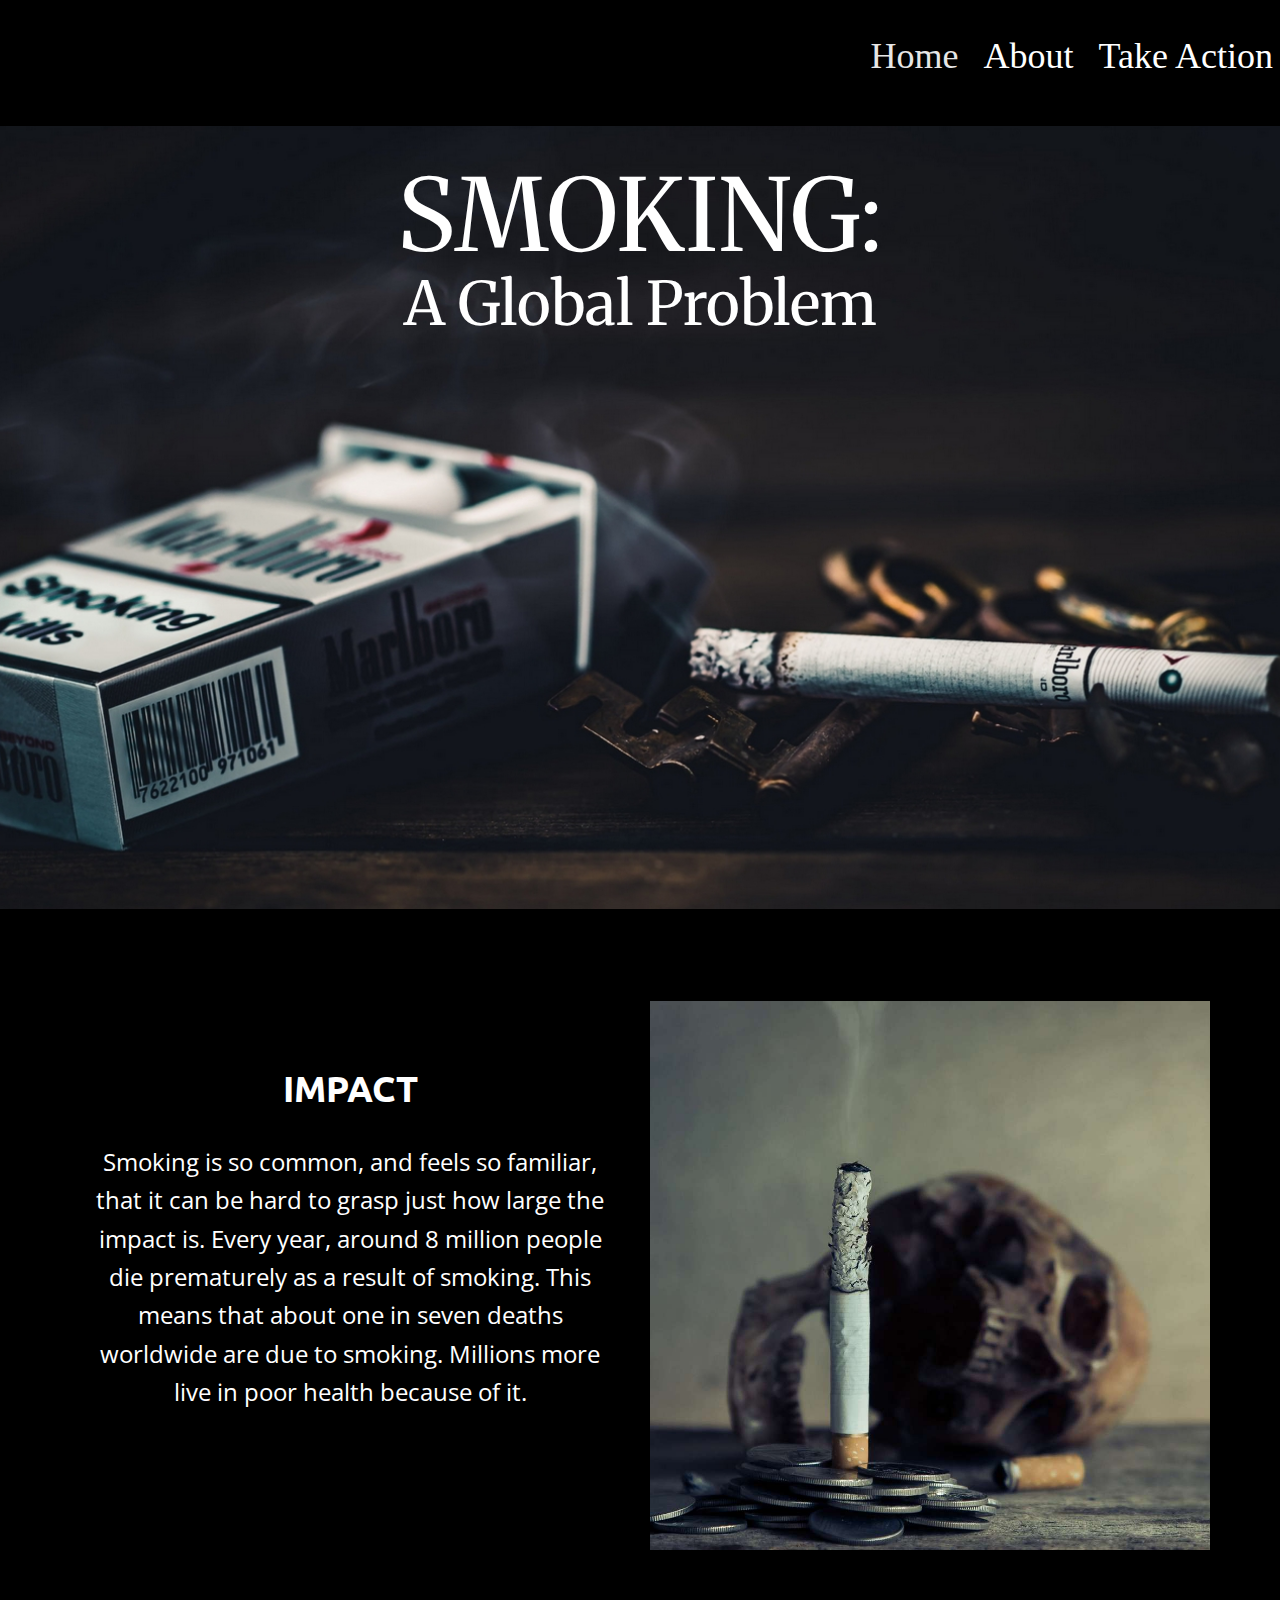
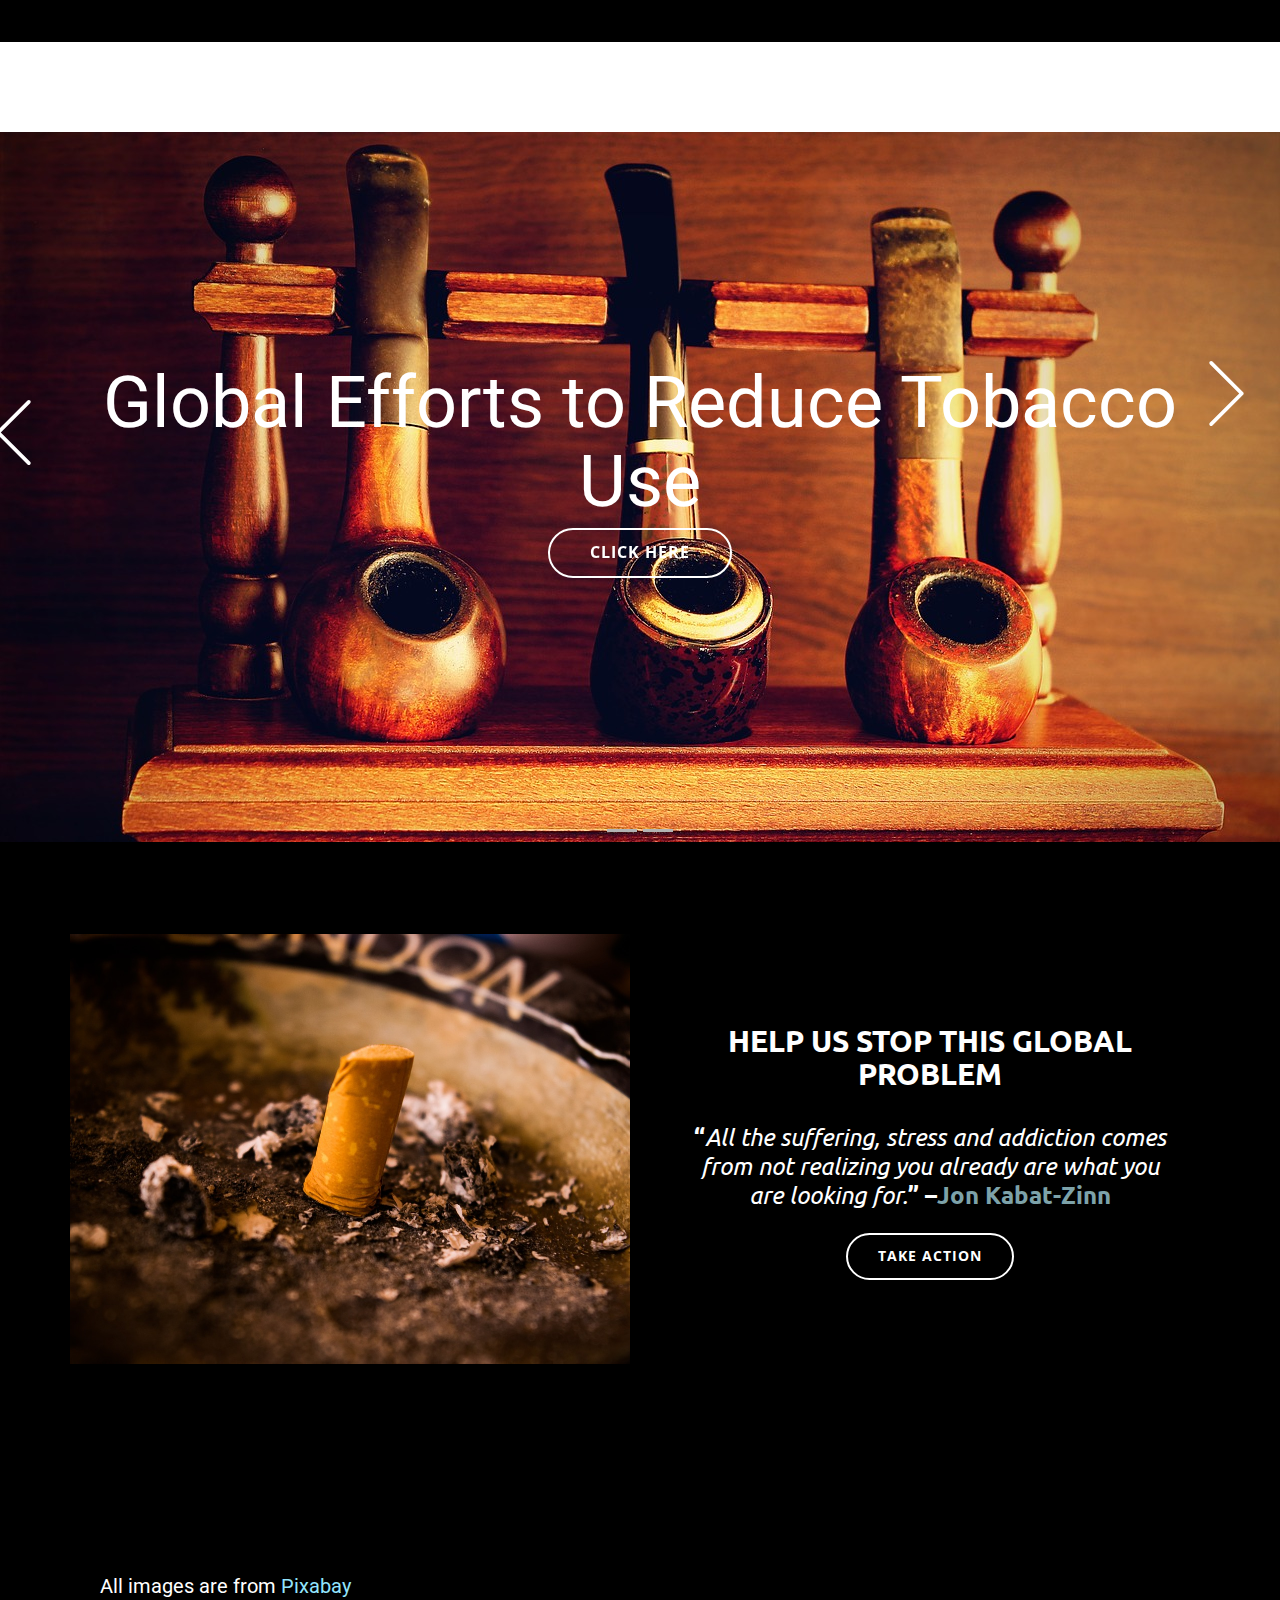
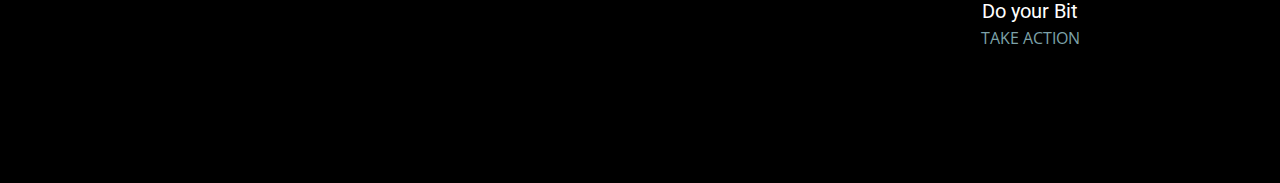
<file: Source Code/index.html>
<!DOCTYPE html>
<html style="font-size: 16px;">
  <head>
    <title>Home</title>
    <link rel="stylesheet" href="smoke.css" media="screen">
<link rel="stylesheet" href="Home.css" media="screen">
    <script class="u-script" type="text/javascript" src="jquery.js" defer=""></script>
    <script class="u-script" type="text/javascript" src="smoke.js" defer=""></script>
    <link id="u-theme-google-font" rel="stylesheet" href="https://fonts.googleapis.com/css?family=Roboto:100,100i,300,300i,400,400i,500,500i,700,700i,900,900i|Open+Sans:300,300i,400,400i,600,600i,700,700i,800,800i">
    <link id="u-page-google-font" rel="stylesheet" href="https://fonts.googleapis.com/css?family=Merriweather:300,300i,400,400i,700,700i,900,900i|Ubuntu:300,300i,400,400i,500,500i,700,700i|Roboto:100,100i,300,300i,400,400i,500,500i,700,700i,900,900i">
    
    
    
    
    
    <script type="application/ld+json">{
		"@context": "http://schema.org",
		"@type": "Organization",
		"name": ""
}</script>
    <meta name="theme-color" content="#7da2a9">
    <meta property="og:title" content="Home">
    <meta property="og:type" content="website">
  </head>
  <body data-home-page="Home.html" data-home-page-title="Home" class="u-body u-overlap"><header class="u-black u-clearfix u-header u-header" id="sec-9c25"><div class="u-clearfix u-sheet u-sheet-1">
        <nav class="u-align-right u-menu u-menu-dropdown u-nav-spacing-25 u-offcanvas u-menu-1">
          <div class="menu-collapse" style="font-size: 2.25rem;">
            <a class="u-button-style u-custom-color u-custom-text-color u-nav-link" href="#" style="padding: 4px 0px; font-size: calc(1em + 8px);">
              <svg class="u-svg-link" preserveAspectRatio="xMidYMin slice" viewBox="0 0 302 302" style="undefined"><use xmlns:xlink="http://www.w3.org/1999/xlink" xlink:href="#svg-7b92"></use></svg>
              <svg xmlns="http://www.w3.org/2000/svg" xmlns:xlink="http://www.w3.org/1999/xlink" version="1.1" id="svg-7b92" x="0px" y="0px" viewBox="0 0 302 302" style="enable-background:new 0 0 302 302;" xml:space="preserve" class="u-svg-content"><g><rect y="36" width="302" height="30"></rect><rect y="236" width="302" height="30"></rect><rect y="136" width="302" height="30"></rect>
</g><g></g><g></g><g></g><g></g><g></g><g></g><g></g><g></g><g></g><g></g><g></g><g></g><g></g><g></g><g></g></svg>
            </a>
          </div>
          <div class="u-custom-menu u-nav-container">
            <ul class="u-nav u-spacing-25 u-unstyled u-nav-1"><li class="u-nav-item"><a class="u-button-style u-nav-link u-text-white" href="Home.html" style="padding: 8px 0px;">Home</a>
</li><li class="u-nav-item"><a class="u-button-style u-nav-link u-text-white" href="About.html" style="padding: 8px 0px;">About</a>
</li><li class="u-nav-item"><a class="u-button-style u-nav-link u-text-white" href="Take-Action.html" style="padding: 8px 0px;">Take Action</a>
</li></ul>
          </div>
          <div class="u-custom-menu u-nav-container-collapse">
            <div class="u-align-center u-black u-container-style u-inner-container-layout u-opacity u-opacity-95 u-sidenav">
              <div class="u-inner-container-layout u-sidenav-overflow">
                <div class="u-menu-close"></div>
                <ul class="u-align-center u-nav u-popupmenu-items u-unstyled u-nav-2"><li class="u-nav-item"><a class="u-button-style u-nav-link" href="Home.html" style="padding: 8px 0px;">Home</a>
</li><li class="u-nav-item"><a class="u-button-style u-nav-link" href="About.html" style="padding: 8px 0px;">About</a>
</li><li class="u-nav-item"><a class="u-button-style u-nav-link" href="Take-Action.html" style="padding: 8px 0px;">Take Action</a>
</li></ul>
              </div>
            </div>
            <div class="u-black u-menu-overlay u-opacity u-opacity-70"></div>
          </div>
        </nav>
      </div></header> 
    <section class="u-align-right u-clearfix u-image u-section-1" id="sec-1aa9" data-image-width="3840" data-image-height="2160">
      <div class="u-clearfix u-sheet u-sheet-1">
        <h1 class="u-align-center u-custom-font u-font-merriweather u-text u-text-1">
          <span class="u-text-white" style="font-size: 6.25rem;">SMOKING:</span>
          <br>
          <span class="u-text-white" style="font-size: 3.75rem;">A Global Problem</span>
        </h1>
      </div>
    </section>
    <section class="u-align-center u-black u-clearfix u-section-2" id="carousel_2b81">
      <div class="u-clearfix u-sheet u-sheet-1">
        <div class="u-clearfix u-expanded-width u-gutter-20 u-layout-wrap u-layout-wrap-1">
          <div class="u-layout">
            <div class="u-layout-row">
              <div class="u-container-style u-layout-cell u-left-cell u-size-30 u-layout-cell-1">
                <div class="u-container-layout u-valign-middle-md u-valign-middle-sm u-valign-middle-xs u-container-layout-1">
                  <h2 class="u-align-center u-text u-text-1">impact<span style="font-size: 3rem;"></span>
                  </h2>
                  <p class="u-align-center u-text u-text-2">S​moking is so common, and feels so familiar, that it can be hard to grasp just how large the impact is. Every year, around 8 million people die prematurely as a result of smoking.&nbsp;This means that about one in seven deaths worldwide are due to smoking.&nbsp;Millions more live in poor health because of it.</p>
                </div>
              </div>
              <div class="u-container-style u-image u-layout-cell u-right-cell u-size-30 u-image-1" data-image-width="1600" data-image-height="1014">
                <div class="u-container-layout"></div>
              </div>
            </div>
          </div>
        </div>
      </div>
    </section>
    <section id="carousel_eefa" class="u-carousel u-slide u-block-141b-1" data-u-ride="carousel" data-interval="5000">
      <ol class="u-absolute-hcenter u-carousel-indicators u-block-141b-2">
        <li data-u-target="#carousel_eefa" data-u-slide-to="0" class="u-active u-grey-30"></li>
        <li data-u-target="#carousel_eefa" class="u-grey-30" data-u-slide-to="1"></li>
      </ol>
      <div class="u-carousel-inner" role="listbox">
        <div class="skrollable u-active u-align-center u-carousel-item u-clearfix u-image u-parallax u-section-3-1" src="" data-image-width="1280" data-image-height="870">
          <div class="u-clearfix u-sheet u-sheet-1">
            <h1 class="u-text u-text-white u-title u-text-1"> Global Efforts to Reduce Tobacco Use</h1>
            <a href="gbl_efforts.html" data-page-id="1446104468" class="u-border-2 u-border-hover-white u-border-white u-btn u-btn-round u-button-style u-hover-white u-none u-radius-50 u-btn-1" target="_blank">Click Here</a>
          </div>
        </div>
        <div class="skrollable u-align-center u-carousel-item u-clearfix u-image u-parallax u-shading u-section-3-2" src="" data-image-width="1280" data-image-height="810">
          <div class="u-clearfix u-sheet u-sheet-1">
            <h1 class="u-text u-text-default u-title u-text-1">The Toll of Tobacco in India</h1>
            <a href="Toll_IND.html" data-page-id="72911604" class="u-border-2 u-border-white u-btn u-btn-round u-button-style u-radius-50 u-btn-1" target="_blank">Click Here</a>
          </div>
        </div>
      </div>
      <a class="u-carousel-control u-carousel-control-prev u-icon-circle u-text-white u-block-141b-7" href="#carousel_eefa" role="button" data-u-slide="prev">
        <span aria-hidden="true">
          <svg viewBox="0 0 477.175 477.175"><path d="M145.188,238.575l215.5-215.5c5.3-5.3,5.3-13.8,0-19.1s-13.8-5.3-19.1,0l-225.1,225.1c-5.3,5.3-5.3,13.8,0,19.1l225.1,225
                    c2.6,2.6,6.1,4,9.5,4s6.9-1.3,9.5-4c5.3-5.3,5.3-13.8,0-19.1L145.188,238.575z"></path></svg>
        </span>
        <span class="sr-only">Previous</span>
      </a>
      <a class="u-carousel-control u-carousel-control-next u-icon-circle u-text-white u-block-141b-8" href="#carousel_eefa" role="button" data-u-slide="next">
        <span aria-hidden="true">
          <svg viewBox="0 0 477.175 477.175"><path d="M360.731,229.075l-225.1-225.1c-5.3-5.3-13.8-5.3-19.1,0s-5.3,13.8,0,19.1l215.5,215.5l-215.5,215.5
                    c-5.3,5.3-5.3,13.8,0,19.1c2.6,2.6,6.1,4,9.5,4c3.4,0,6.9-1.3,9.5-4l225.1-225.1C365.931,242.875,365.931,234.275,360.731,229.075z"></path></svg>
        </span>
        <span class="sr-only">Next</span>
      </a>
    </section>
    <section class="u-align-center u-black u-clearfix u-section-4" id="carousel_fdfd">
      <div class="u-clearfix u-sheet u-sheet-1">
        <div class="u-clearfix u-expanded-width u-gutter-20 u-layout-wrap u-layout-wrap-1">
          <div class="u-layout">
            <div class="u-layout-row">
              <div class="u-container-style u-image u-layout-cell u-left-cell u-size-30 u-image-1" data-image-width="1280" data-image-height="853">
                <div class="u-container-layout"></div>
              </div>
              <div class="u-align-left u-container-style u-layout-cell u-right-cell u-size-30 u-layout-cell-2">
                <div class="u-container-layout u-container-layout-2">
                  <h2 class="u-align-center u-text u-text-1">Help us stop this global problem</h2>
                  <h4 class="u-align-center u-text u-text-2">“<span style="font-style: italic; font-weight: 400;">All the suffering, stress and addiction comes from not realizing you already are what you are looking for.</span>”&nbsp;–<a href="https://en.wikipedia.org/wiki/Jon_Kabat-Zinn" target="_blank" rel="noopener noreferrer" class="u-active-none u-border-none u-btn u-button-style u-hover-none u-none u-text-palette-1-base u-btn-1">Jon Kabat-Zinn</a>
                  </h4>
                  <a href="Take-Action.html" class="u-border-2 u-border-hover-white u-border-white u-btn u-btn-round u-button-style u-hover-white u-none u-radius-50 u-btn-2">Take action</a>
                </div>
              </div>
            </div>
          </div>
        </div>
      </div>
    </section>
    
    
    <footer class="u-black u-clearfix u-footer" id="sec-7b44"><div class="u-clearfix u-sheet u-sheet-1">
        <div class="u-clearfix u-expanded-width-lg u-expanded-width-md u-expanded-width-xl u-expanded-width-xs u-gutter-30 u-layout-wrap u-layout-wrap-1">
          <div class="u-gutter-0 u-layout">
            <div class="u-layout-row">
              <div class="u-align-left u-container-style u-layout-cell u-left-cell u-size-20 u-size-20-md u-layout-cell-1" data-href="Pixabay.com">
                <div class="u-container-layout u-valign-top u-container-layout-1"><!--position-->
                  <div data-position="" class="u-position"><!--block-->
                    <div class="u-block">
                      <div class="u-block-container u-clearfix"><!--block_header-->
                        <h5 class="u-block-header u-text"><!--block_header_content--> All images are from <span class="u-text-palette-4-base">Pixabay</span><!--/block_header_content-->
                        </h5><!--/block_header--><!--block_content-->
                        <div class="u-block-content u-text"><!--block_content_content--><!--/block_content_content--></div><!--/block_content-->
                      </div>
                    </div><!--/block-->
                  </div><!--/position-->
                </div>
              </div>
              <div class="u-align-left u-container-style u-layout-cell u-size-20 u-size-20-md u-layout-cell-2">
                <div class="u-container-layout u-valign-top u-container-layout-2"><!--position-->
                  <div data-position="" class="u-position u-position-2"><!--block-->
                    <div class="u-block">
                      <div class="u-block-container u-clearfix"><!--block_content-->
                        <div class="u-block-content u-text u-text-3"><!--block_content_content--><!--/block_content_content--></div><!--/block_content-->
                      </div>
                    </div><!--/block-->
                  </div><!--/position-->
                </div>
              </div>
              <div class="u-align-center u-container-style u-layout-cell u-right-cell u-size-20 u-size-20-md u-layout-cell-3">
                <div class="u-container-layout u-container-layout-3"><!--position-->
                  <div data-position="" class="u-position u-position-3"><!--block-->
                    <div class="u-block">
                      <div class="u-block-container u-clearfix"><!--block_header-->
                        <h5 class="u-block-header u-text"><!--block_header_content--> Do your Bit<!--/block_header_content--></h5><!--/block_header--><!--block_content-->
                        <div class="u-block-content u-text"><!--block_content_content--><!--/block_content_content--></div><!--/block_content-->
                      </div>
                    </div><!--/block-->
                  </div><!--/position-->
                  <p class="u-text u-text-default u-text-palette-4-base u-text-6">
                    <a class="u-active-none u-border-none u-btn u-button-link u-button-style u-hover-none u-none u-text-palette-1-base u-btn-1" href="Take-Action.html" data-page-id="2585528579">TAKE ACTION</a>
                  </p>
                </div>
              </div>
            </div>
          </div>
        </div>
      </div></footer>
  </body>
</html>
</file>
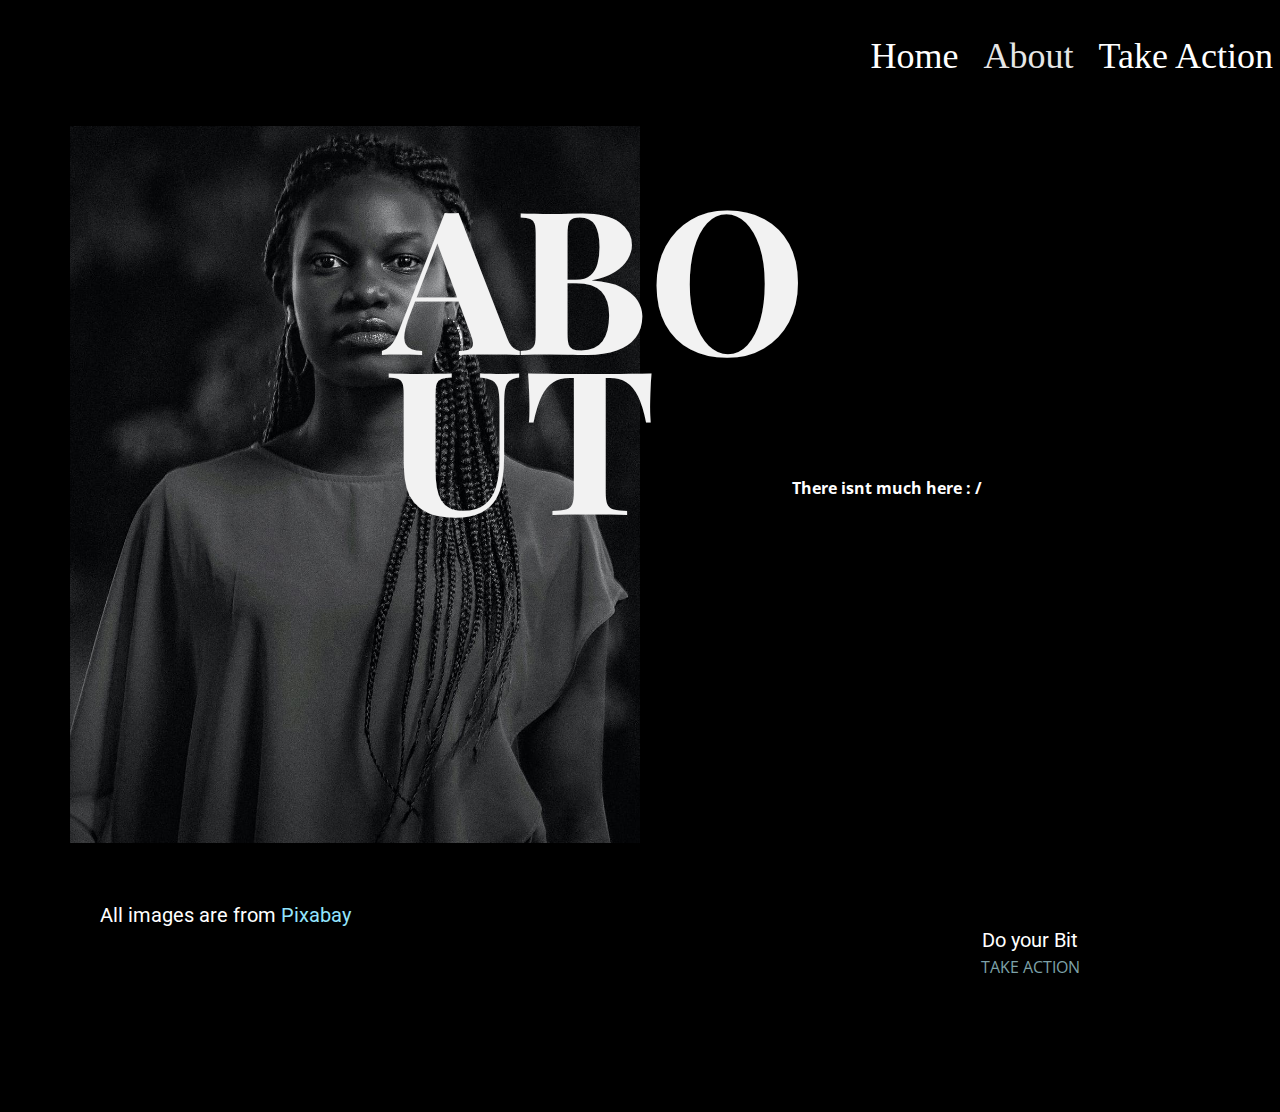
<file: Source Code/About.html>
<!DOCTYPE html>
<html style="font-size: 16px;">
  <head>
    <title>About</title>
    <link rel="stylesheet" href="smoke.css" media="screen">
<link rel="stylesheet" href="About.css" media="screen">
    <script class="u-script" type="text/javascript" src="jquery.js" defer=""></script>
    <script class="u-script" type="text/javascript" src="smoke.js" defer=""></script>
    <link id="u-theme-google-font" rel="stylesheet" href="https://fonts.googleapis.com/css?family=Roboto:100,100i,300,300i,400,400i,500,500i,700,700i,900,900i|Open+Sans:300,300i,400,400i,600,600i,700,700i,800,800i">
    <link id="u-page-google-font" rel="stylesheet" href="https://fonts.googleapis.com/css?family=Playfair+Display:400,400i,500,500i,600,600i,700,700i,800,800i,900,900i">
    

    <meta name="theme-color" content="#7da2a9">
    <meta property="og:title" content="About">
    <meta property="og:type" content="website">
  </head>
  <body class="u-body"><header class="u-black u-clearfix u-header u-header" id="sec-9c25"><div class="u-clearfix u-sheet u-sheet-1">
        <nav class="u-align-right u-menu u-menu-dropdown u-nav-spacing-25 u-offcanvas u-menu-1">
          <div class="menu-collapse" style="font-size: 2.25rem;">
            <a class="u-button-style u-custom-color u-custom-text-color u-nav-link" href="#" style="padding: 4px 0px; font-size: calc(1em + 8px);">
              <svg class="u-svg-link" preserveAspectRatio="xMidYMin slice" viewBox="0 0 302 302" style="undefined"><use xmlns:xlink="http://www.w3.org/1999/xlink" xlink:href="#svg-7b92"></use></svg>
              <svg xmlns="http://www.w3.org/2000/svg" xmlns:xlink="http://www.w3.org/1999/xlink" version="1.1" id="svg-7b92" x="0px" y="0px" viewBox="0 0 302 302" style="enable-background:new 0 0 302 302;" xml:space="preserve" class="u-svg-content"><g><rect y="36" width="302" height="30"></rect><rect y="236" width="302" height="30"></rect><rect y="136" width="302" height="30"></rect>
</g><g></g><g></g><g></g><g></g><g></g><g></g><g></g><g></g><g></g><g></g><g></g><g></g><g></g><g></g><g></g></svg>
            </a>
          </div>
          <div class="u-custom-menu u-nav-container">
            <ul class="u-nav u-spacing-25 u-unstyled u-nav-1"><li class="u-nav-item"><a class="u-button-style u-nav-link u-text-white" href="Home.html" style="padding: 8px 0px;">Home</a>
</li><li class="u-nav-item"><a class="u-button-style u-nav-link u-text-white" href="About.html" style="padding: 8px 0px;">About</a>
</li><li class="u-nav-item"><a class="u-button-style u-nav-link u-text-white" href="Take-Action.html" style="padding: 8px 0px;">Take Action</a>
</li></ul>
          </div>
          <div class="u-custom-menu u-nav-container-collapse">
            <div class="u-align-center u-black u-container-style u-inner-container-layout u-opacity u-opacity-95 u-sidenav">
              <div class="u-inner-container-layout u-sidenav-overflow">
                <div class="u-menu-close"></div>
                <ul class="u-align-center u-nav u-popupmenu-items u-unstyled u-nav-2"><li class="u-nav-item"><a class="u-button-style u-nav-link" href="Home.html" style="padding: 8px 0px;">Home</a>
</li><li class="u-nav-item"><a class="u-button-style u-nav-link" href="About.html" style="padding: 8px 0px;">About</a>
</li><li class="u-nav-item"><a class="u-button-style u-nav-link" href="Take-Action.html" style="padding: 8px 0px;">Take Action</a>
</li></ul>
              </div>
            </div>
            <div class="u-black u-menu-overlay u-opacity u-opacity-70"></div>
          </div>
        </nav>
      </div></header>
    <section class="u-black u-clearfix u-section-1" id="carousel_d535">
      <div class="u-clearfix u-sheet u-sheet-1">
        <div class="u-clearfix u-expanded-width u-layout-wrap u-layout-wrap-1">
          <div class="u-layout">
            <div class="u-layout-row">
              <div class="u-align-center u-container-style u-image u-layout-cell u-size-30 u-image-1" data-image-width="1072" data-image-height="1500">
                <div class="u-container-layout u-container-layout-1"></div>
              </div>
              <div class="u-align-left u-black u-container-style u-layout-cell u-size-30 u-layout-cell-2">
                <div class="u-container-layout u-valign-middle-xs u-container-layout-2">
                  <p class="u-text u-text-body-alt-color u-text-1">There isnt much here : /&nbsp;<br>
                    <br>
                  </p>
                </div>
              </div>
            </div>
          </div>
        </div>
        <h4 class="u-custom-font u-font-playfair-display u-text u-text-grey-5 u-text-2">about</h4>
      </div>
    </section>
    
    
    <footer class="u-black u-clearfix u-footer" id="sec-7b44"><div class="u-clearfix u-sheet u-sheet-1">
        <div class="u-clearfix u-expanded-width-lg u-expanded-width-md u-expanded-width-xl u-expanded-width-xs u-gutter-30 u-layout-wrap u-layout-wrap-1">
          <div class="u-gutter-0 u-layout">
            <div class="u-layout-row">
              <div class="u-align-left u-container-style u-layout-cell u-left-cell u-size-20 u-size-20-md u-layout-cell-1" data-href="Pixabay.com">
                <div class="u-container-layout u-valign-top u-container-layout-1"><!--position-->
                  <div data-position="" class="u-position"><!--block-->
                    <div class="u-block">
                      <div class="u-block-container u-clearfix"><!--block_header-->
                        <h5 class="u-block-header u-text"><!--block_header_content--> All images are from <span class="u-text-palette-4-base">Pixabay</span><!--/block_header_content-->
                        </h5><!--/block_header--><!--block_content-->
                        <div class="u-block-content u-text"><!--block_content_content--><!--/block_content_content--></div><!--/block_content-->
                      </div>
                    </div><!--/block-->
                  </div><!--/position-->
                </div>
              </div>
              <div class="u-align-left u-container-style u-layout-cell u-size-20 u-size-20-md u-layout-cell-2">
                <div class="u-container-layout u-valign-top u-container-layout-2"><!--position-->
                  <div data-position="" class="u-position u-position-2"><!--block-->
                    <div class="u-block">
                      <div class="u-block-container u-clearfix"><!--block_content-->
                        <div class="u-block-content u-text u-text-3"><!--block_content_content--><!--/block_content_content--></div><!--/block_content-->
                      </div>
                    </div><!--/block-->
                  </div><!--/position-->
                </div>
              </div>
              <div class="u-align-center u-container-style u-layout-cell u-right-cell u-size-20 u-size-20-md u-layout-cell-3">
                <div class="u-container-layout u-container-layout-3"><!--position-->
                  <div data-position="" class="u-position u-position-3"><!--block-->
                    <div class="u-block">
                      <div class="u-block-container u-clearfix"><!--block_header-->
                        <h5 class="u-block-header u-text"><!--block_header_content--> Do your Bit<!--/block_header_content--></h5><!--/block_header--><!--block_content-->
                        <div class="u-block-content u-text"><!--block_content_content--><!--/block_content_content--></div><!--/block_content-->
                      </div>
                    </div><!--/block-->
                  </div><!--/position-->
                  <p class="u-text u-text-default u-text-palette-4-base u-text-6">
                    <a class="u-active-none u-border-none u-btn u-button-link u-button-style u-hover-none u-none u-text-palette-1-base u-btn-1" href="Take-Action.html" data-page-id="2585528579">TAKE ACTION</a>
                  </p>
                </div>
              </div>
            </div>
          </div>
        </div>
      </div></footer>
  </body>
</html>
</file>
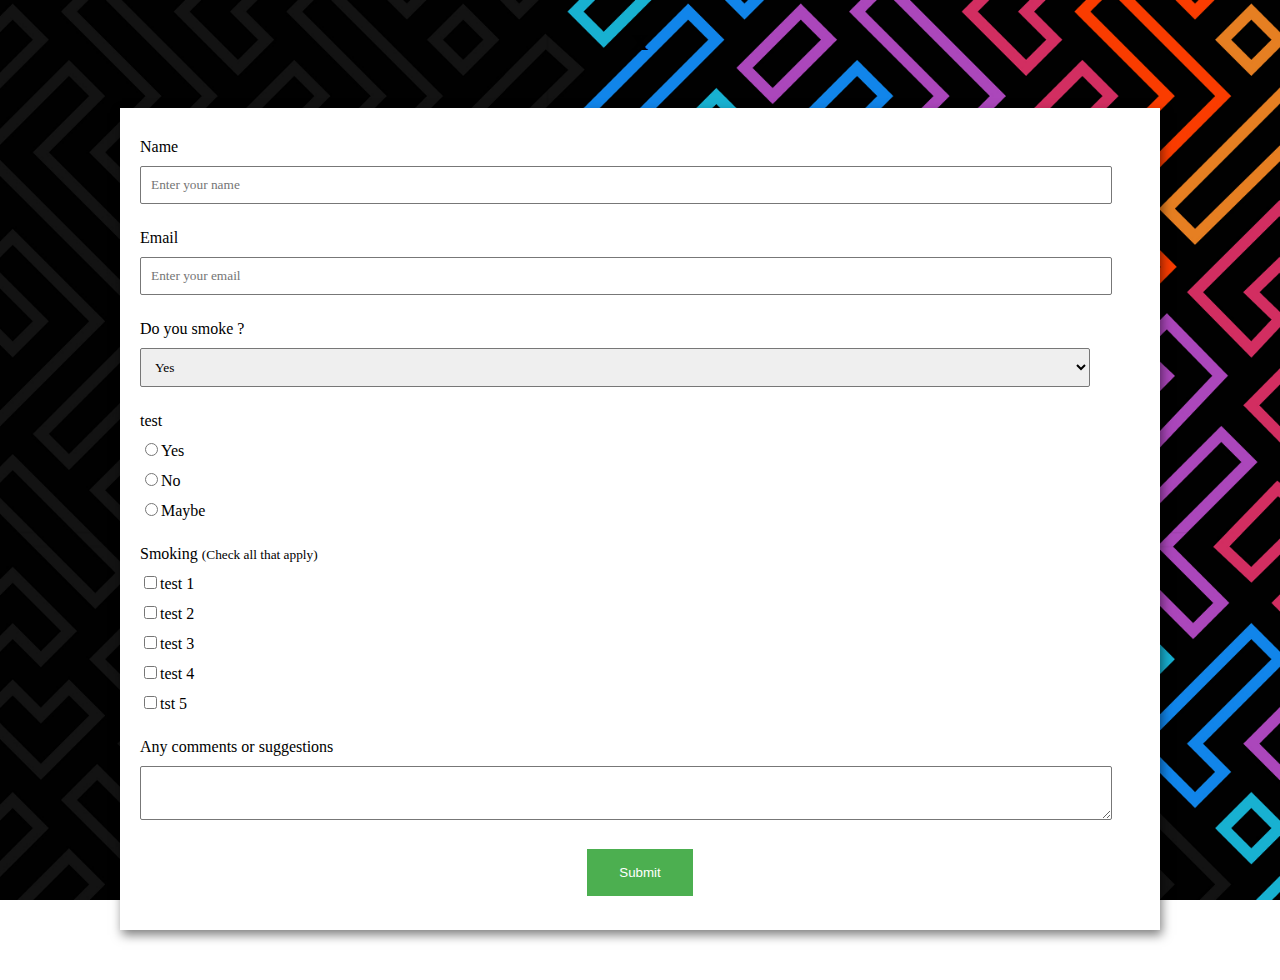
<file: Source Code/forms.html>
<!DOCTYPE html>
<html lang="en">
  
<head>
    <meta charset="UTF-8">
    <meta http-equiv="X-UA-Compatible" content="IE=edge">
    <meta name="viewport" content=
        "width=device-width, initial-scale=1.0">
    <title>
        Form
    </title>
 
    <style>
 
        
        body {
            background-image:url(images/bkg.jpg);
            font-family: Verdana;
            text-align: center;
            background-attachment: fixed;
            background-size: cover;
            background-repeat: no-repeat;
        }
 
        
        form {
            background-color: #fff;
            max-width: 1000px;
            margin: 50px auto;
            
            padding: 30px 20px;
            box-shadow: 2px 5px 10px rgba(0, 0, 0, 0.5);
        }
 
        
        .form-control {
            text-align: left;
            margin-bottom: 25px;
        }
 
        
        .form-control label {
            display: block;
            margin-bottom: 10px;
        }
 
        
        .form-control input,
        .form-control select,
        .form-control textarea {
            border: 1px solid #777;
            border-radius: 2px;
            font-family: inherit;
            padding: 10px;
            display: block;
            width: 95%;
        }
 
      
        .form-control input[type="radio"],
        .form-control input[type="checkbox"] {
            display: inline-block;
            width: auto;
        }
 
        
        button {
            background-color: #05c46b;
            border: 1px solid #777;
            border-radius: 2px;
            font-family: inherit;
            font-size: 21px;
            display: block;
            width: 100%;
            margin-top: 50px;
            margin-bottom: 20px; }

        input[type=button], input[type=submit], input[type=reset] {
            background-color: #4CAF50;
            border: none;
            color: white;
            padding: 16px 32px;
            text-decoration: none;
            margin: 4px 2px;
            cursor: pointer;
        }
        
    </style>
</head>
  
<body>
    <h1>x</h1>
  
    
    <form id="form">
 
        
        <div class="form-control">
            <label for="name" id="label-name">
                Name
            </label>
 
            
            <input type="text"
                   id="name"
                   placeholder="Enter your name" />
        </div>
  
        <div class="form-control">
            <label for="email" id="label-email">
                Email
            </label>
 
            
            <input type="email"
                   id="email"
                   placeholder="Enter your email" />
        </div>
  
        <div class="form-control">
            <label for="role" id="label-role">
                Do you smoke ?
            </label>
             
            
            <select name="role" id="role">
                <option value="Good">Yes</option>
                <option value="Okay">No</option>
                <option value="Bad "> Extremely Rarely </option>
            </select>
        </div>
  
        <div class="form-control">
            <label>
                test
            </label>
 	
            
            <label for="recommed-1">
                <input type="radio"
                       id="recommed-1"
                       name="recommed">Yes</input>
            </label>
            <label for="recommed-2">
                <input type="radio"
                       id="recommed-2"
                       name="recommed">No</input>
            </label>
            <label for="recommed-3">
                <input type="radio"
                       id="recommed-3"
                       name="recommed">Maybe</input>
            </label>
        </div>
  
        <div class="form-control">
            <label>Smoking
                <small>(Check all that apply)</small>
            </label>
           
            <label for="inp-1">
                <input type="checkbox"
                       name="inp">test 1</input></label>
            <label for="inp-2">
                <input type="checkbox"
                       name="inp">test 2</input></label>
            <label for="inp-3">
                <input type="checkbox"
                       name="inp">test 3</input></label>
            <label for="inp-4">
                <input type="checkbox"
                    name="inp">test 4</input></label>
            <label for="inp-5">
                <input type="checkbox"
                        name="inp">tst 5</input></label>
        </div>
  
        <div class="form-control">
            <label for="comment">
                Any comments or suggestions
            </label>
 
            
            <textarea name="comment" id="comment"
                placeholder="Enter your comment here">
            </textarea>
        </div>
  
        <input type="submit" name="submit">
    </form>
</body>
  
</html>


<?php
              
if(isset($_POST['forms']))
{
$data=$_POST['forms'];
$fp = fopen('data.txt', 'a');
fwrite($fp, $data);
fclose($fp);
}
?>
</file>
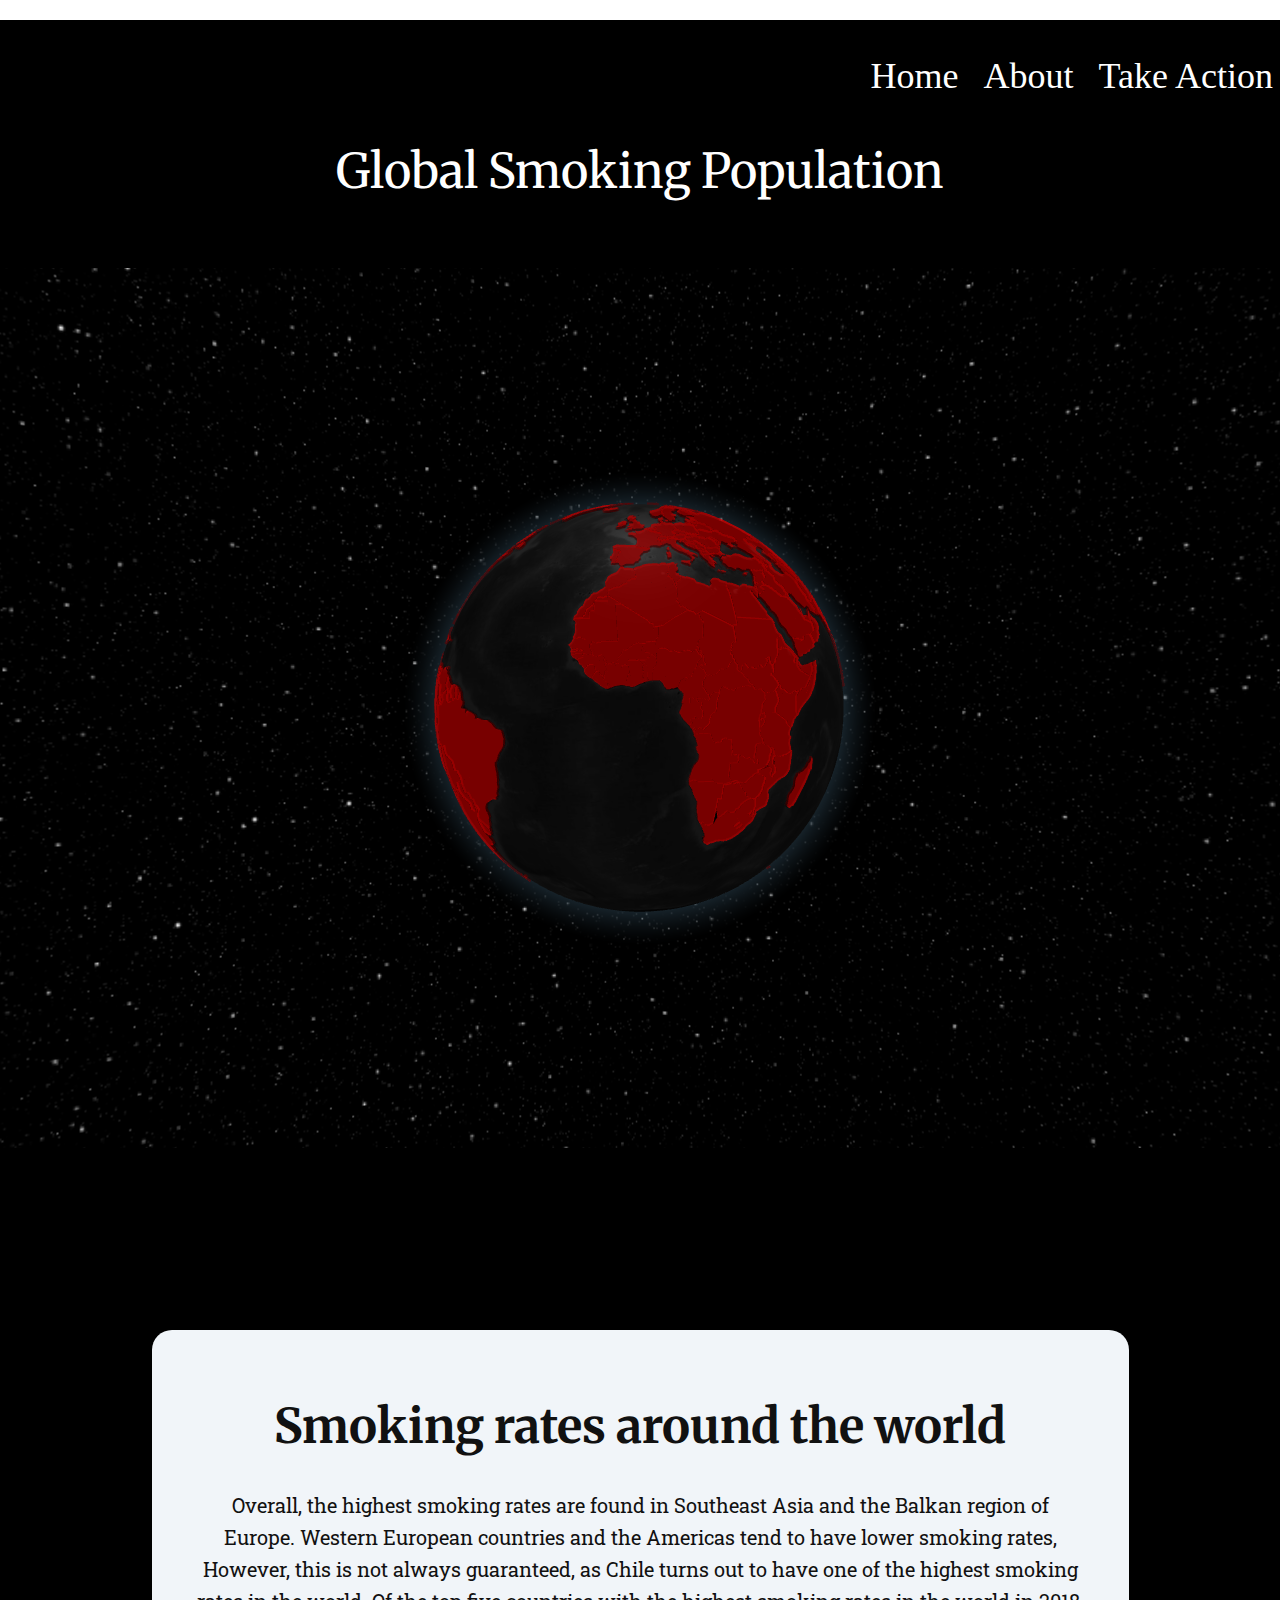
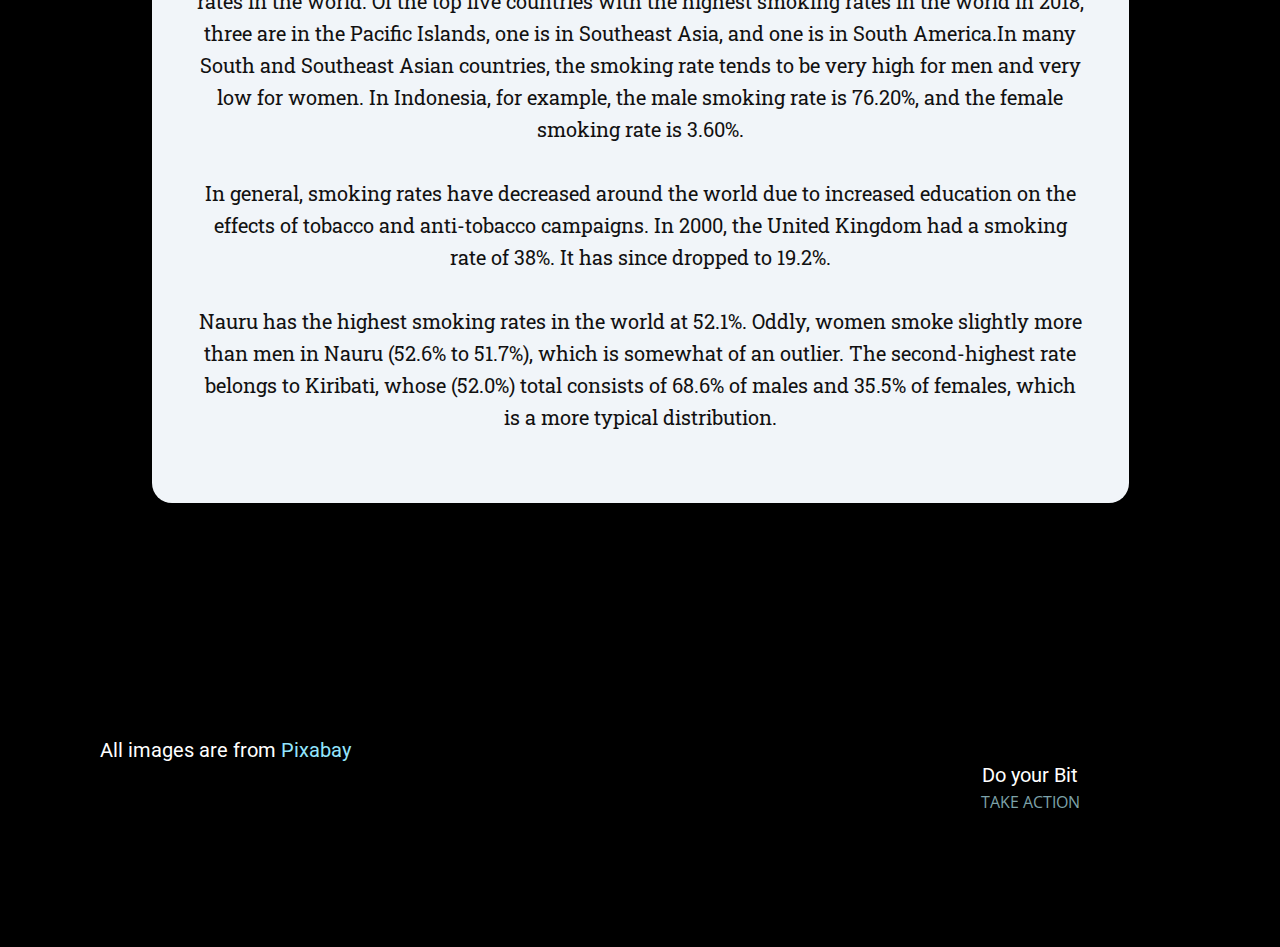
<file: Source Code/gbl_efforts.html>
<!DOCTYPE html>
<html style="font-size: 16px;">
  <head>
    <title>gbl_efforts</title>
    <link rel="stylesheet" href="smoke.css" media="screen">
<link rel="stylesheet" href="gbl_efforts.css" media="screen">
    <script class="u-script" type="text/javascript" src="jquery.js" defer=""></script>
    <script class="u-script" type="text/javascript" src="smoke.js" defer=""></script>
    <link id="u-theme-google-font" rel="stylesheet" href="https://fonts.googleapis.com/css?family=Roboto:100,100i,300,300i,400,400i,500,500i,700,700i,900,900i|Open+Sans:300,300i,400,400i,600,600i,700,700i,800,800i">
    <link id="u-page-google-font" rel="stylesheet" href="https://fonts.googleapis.com/css?family=Merriweather:300,300i,400,400i,700,700i,900,900i|Roboto+Slab:100,200,300,400,500,600,700,800,900">
    
  </head>
  <body class="u-body u-overlap u-overlap-contrast u-overlap-transparent"><header class="u-black u-clearfix u-header u-header" id="sec-9c25"><div class="u-clearfix u-sheet u-sheet-1">
        <nav class="u-align-right u-menu u-menu-dropdown u-nav-spacing-25 u-offcanvas u-menu-1">
          <div class="menu-collapse" style="font-size: 2.25rem;">
            <a class="u-button-style u-custom-color u-custom-text-color u-nav-link" href="#" style="padding: 4px 0px; font-size: calc(1em + 8px);">
              <svg class="u-svg-link" preserveAspectRatio="xMidYMin slice" viewBox="0 0 302 302" style="undefined"><use xmlns:xlink="http://www.w3.org/1999/xlink" xlink:href="#svg-7b92"></use></svg>
              <svg xmlns="http://www.w3.org/2000/svg" xmlns:xlink="http://www.w3.org/1999/xlink" version="1.1" id="svg-7b92" x="0px" y="0px" viewBox="0 0 302 302" style="enable-background:new 0 0 302 302;" xml:space="preserve" class="u-svg-content"><g><rect y="36" width="302" height="30"></rect><rect y="236" width="302" height="30"></rect><rect y="136" width="302" height="30"></rect>
</g><g></g><g></g><g></g><g></g><g></g><g></g><g></g><g></g><g></g><g></g><g></g><g></g><g></g><g></g><g></g></svg>
            </a>
          </div>
          <div class="u-custom-menu u-nav-container">
            <ul class="u-nav u-spacing-25 u-unstyled u-nav-1"><li class="u-nav-item"><a class="u-button-style u-nav-link u-text-white" href="Home.html" style="padding: 8px 0px;">Home</a>
</li><li class="u-nav-item"><a class="u-button-style u-nav-link u-text-white" href="About.html" style="padding: 8px 0px;">About</a>
</li><li class="u-nav-item"><a class="u-button-style u-nav-link u-text-white" href="Take-Action.html" style="padding: 8px 0px;">Take Action</a>
</li></ul>
          </div>
          <div class="u-custom-menu u-nav-container-collapse">
            <div class="u-align-center u-black u-container-style u-inner-container-layout u-opacity u-opacity-95 u-sidenav">
              <div class="u-inner-container-layout u-sidenav-overflow">
                <div class="u-menu-close"></div>
                <ul class="u-align-center u-nav u-popupmenu-items u-unstyled u-nav-2"><li class="u-nav-item"><a class="u-button-style u-nav-link" href="Home.html" style="padding: 8px 0px;">Home</a>
</li><li class="u-nav-item"><a class="u-button-style u-nav-link" href="About.html" style="padding: 8px 0px;">About</a>
</li><li class="u-nav-item"><a class="u-button-style u-nav-link" href="Take-Action.html" style="padding: 8px 0px;">Take Action</a>
</li></ul>
              </div>
            </div>
            <div class="u-black u-menu-overlay u-opacity u-opacity-70"></div>
          </div>
        </nav>
      </div></header>
    <section class="u-black u-clearfix u-section-1" id="sec-98fb">
      <div>
        
        <h1 class="u-align-center u-custom-font u-font-merriweather u-text u-text-1">Global Smoking Population</h1>
      







      <head>
        <style> body { margin: 0; }
         </style>
      
        <script src="globe.js"></script>
        
      </head>
        <div id="globeViz"></div>
        <script>
          const world = Globe()
            (document.getElementById('globeViz'))
            .globeImageUrl('globe_images/earth-dark.jpg')
            .backgroundImageUrl('globe_images/galaxy_starfield.png')
            .pointOfView({ altitude: 4 }, 5000)
            .polygonCapColor(feat => 'rgba(200, 0, 0, 0.6)')
            .polygonSideColor(() => 'rgba(100, 0, 0, 0.5)')
            .polygonLabel(({ properties: d }) => `
                <b>${d.ADMIN} (${d.ISO_A2})</b> <br />
                Smoking Population: <i>${Math.round(+d.Smk_rate)}</i>
              `);
      
          // Auto-rotate
          world.controls().autoRotate = true;
          world.controls().autoRotateSpeed = 1.8;
      
          fetch('data.json').then(res => res.json()).then(countries => {
            world.polygonsData(countries.features.filter(d => d.properties.ISO_A2 !== 'AQ'));
      
            setTimeout(() => world
              .polygonsTransitionDuration(4000)
              .polygonAltitude(feat => Math.max(0.1, Math.sqrt(+feat.properties.Smk_rate) * 7e-5))
            , 3000);
          });
        </script>

    </div>
    </section>

      















    <section class="u-align-center u-clearfix u-custom-color-1 u-section-2" id="carousel_7f0c">
      <div class="u-black u-container-style u-expanded-width u-group u-shape-rectangle u-group-1">
        <div class="u-container-layout u-container-layout-1">
          <div class="u-align-center-xs u-container-style u-group u-palette-2-light-3 u-radius-20 u-shape-round u-group-2">
            <div class="u-container-layout u-valign-bottom u-container-layout-2">
              <h1 class="u-align-center-lg u-align-center-md u-align-center-sm u-align-center-xl u-custom-font u-font-merriweather u-text u-text-default u-text-1"> Smoking rates around the world</h1>
              <p class="u-align-center-lg u-align-center-md u-align-center-sm u-align-center-xl u-custom-font u-font-roboto-slab u-text u-text-2"> Overall, the highest smoking rates are found in Southeast Asia and the Balkan region of Europe. Western European countries and the Americas tend to have lower smoking rates, However, this is not always guaranteed, as Chile turns out to have one of the highest smoking rates in the world. Of the top five countries with the highest smoking rates in the world in 2018, three are in the Pacific Islands, one is in Southeast Asia, and one is in South America.In many South and Southeast Asian countries, the smoking rate tends to be very high for men and very low for women. In Indonesia, for example, the male smoking rate is 76.20%, and the female smoking rate is 3.60%.<br>
                <br>In general, smoking rates have decreased around the world due to increased education on the effects of tobacco and anti-tobacco campaigns. In 2000, the United Kingdom had a smoking rate of 38%. It has since dropped to 19.2%.<br>
                <br>Nauru has the highest smoking rates in the world at 52.1%. Oddly, women smoke slightly more than men in Nauru (52.6% to 51.7%), which is somewhat of an outlier. The second-highest rate belongs to Kiribati, whose (52.0%) total consists of 68.6% of males and 35.5% of females, which is a more typical distribution.<br>
              </p>
            </div>
          </div>
        </div>
      </div>
    </section>
    
    
    <footer class="u-black u-clearfix u-footer" id="sec-7b44"><div class="u-clearfix u-sheet u-sheet-1">
      <div class="u-clearfix u-expanded-width-lg u-expanded-width-md u-expanded-width-xl u-expanded-width-xs u-gutter-30 u-layout-wrap u-layout-wrap-1">
        <div class="u-gutter-0 u-layout">
          <div class="u-layout-row">
            <div class="u-align-left u-container-style u-layout-cell u-left-cell u-size-20 u-size-20-md u-layout-cell-1" data-href="Pixabay.com">
              <div class="u-container-layout u-valign-top u-container-layout-1"><!--position-->
                <div data-position="" class="u-position"><!--block-->
                  <div class="u-block">
                    <div class="u-block-container u-clearfix"><!--block_header-->
                      <h5 class="u-block-header u-text"><!--block_header_content--> All images are from <span class="u-text-palette-4-base">Pixabay</span><!--/block_header_content-->
                      </h5><!--/block_header--><!--block_content-->
                      <div class="u-block-content u-text"><!--block_content_content--><!--/block_content_content--></div><!--/block_content-->
                    </div>
                  </div><!--/block-->
                </div><!--/position-->
              </div>
            </div>
            <div class="u-align-left u-container-style u-layout-cell u-size-20 u-size-20-md u-layout-cell-2">
              <div class="u-container-layout u-valign-top u-container-layout-2"><!--position-->
                <div data-position="" class="u-position u-position-2"><!--block-->
                  <div class="u-block">
                    <div class="u-block-container u-clearfix"><!--block_content-->
                      <div class="u-block-content u-text u-text-3"><!--block_content_content--><!--/block_content_content--></div><!--/block_content-->
                    </div>
                  </div><!--/block-->
                </div><!--/position-->
              </div>
            </div>
            <div class="u-align-center u-container-style u-layout-cell u-right-cell u-size-20 u-size-20-md u-layout-cell-3">
              <div class="u-container-layout u-container-layout-3"><!--position-->
                <div data-position="" class="u-position u-position-3"><!--block-->
                  <div class="u-block">
                    <div class="u-block-container u-clearfix"><!--block_header-->
                      <h5 class="u-block-header u-text"><!--block_header_content--> Do your Bit<!--/block_header_content--></h5><!--/block_header--><!--block_content-->
                      <div class="u-block-content u-text"><!--block_content_content--><!--/block_content_content--></div><!--/block_content-->
                    </div>
                  </div><!--/block-->
                </div><!--/position-->
                <p class="u-text u-text-default u-text-palette-4-base u-text-6">
                  <a class="u-active-none u-border-none u-btn u-button-link u-button-style u-hover-none u-none u-text-palette-1-base u-btn-1" href="Take-Action.html" data-page-id="2585528579">TAKE ACTION</a>
                </p>
              </div>
            </div>
          </div>
        </div>
      </div>
    </div></footer>
  </body>
</html>
</file>
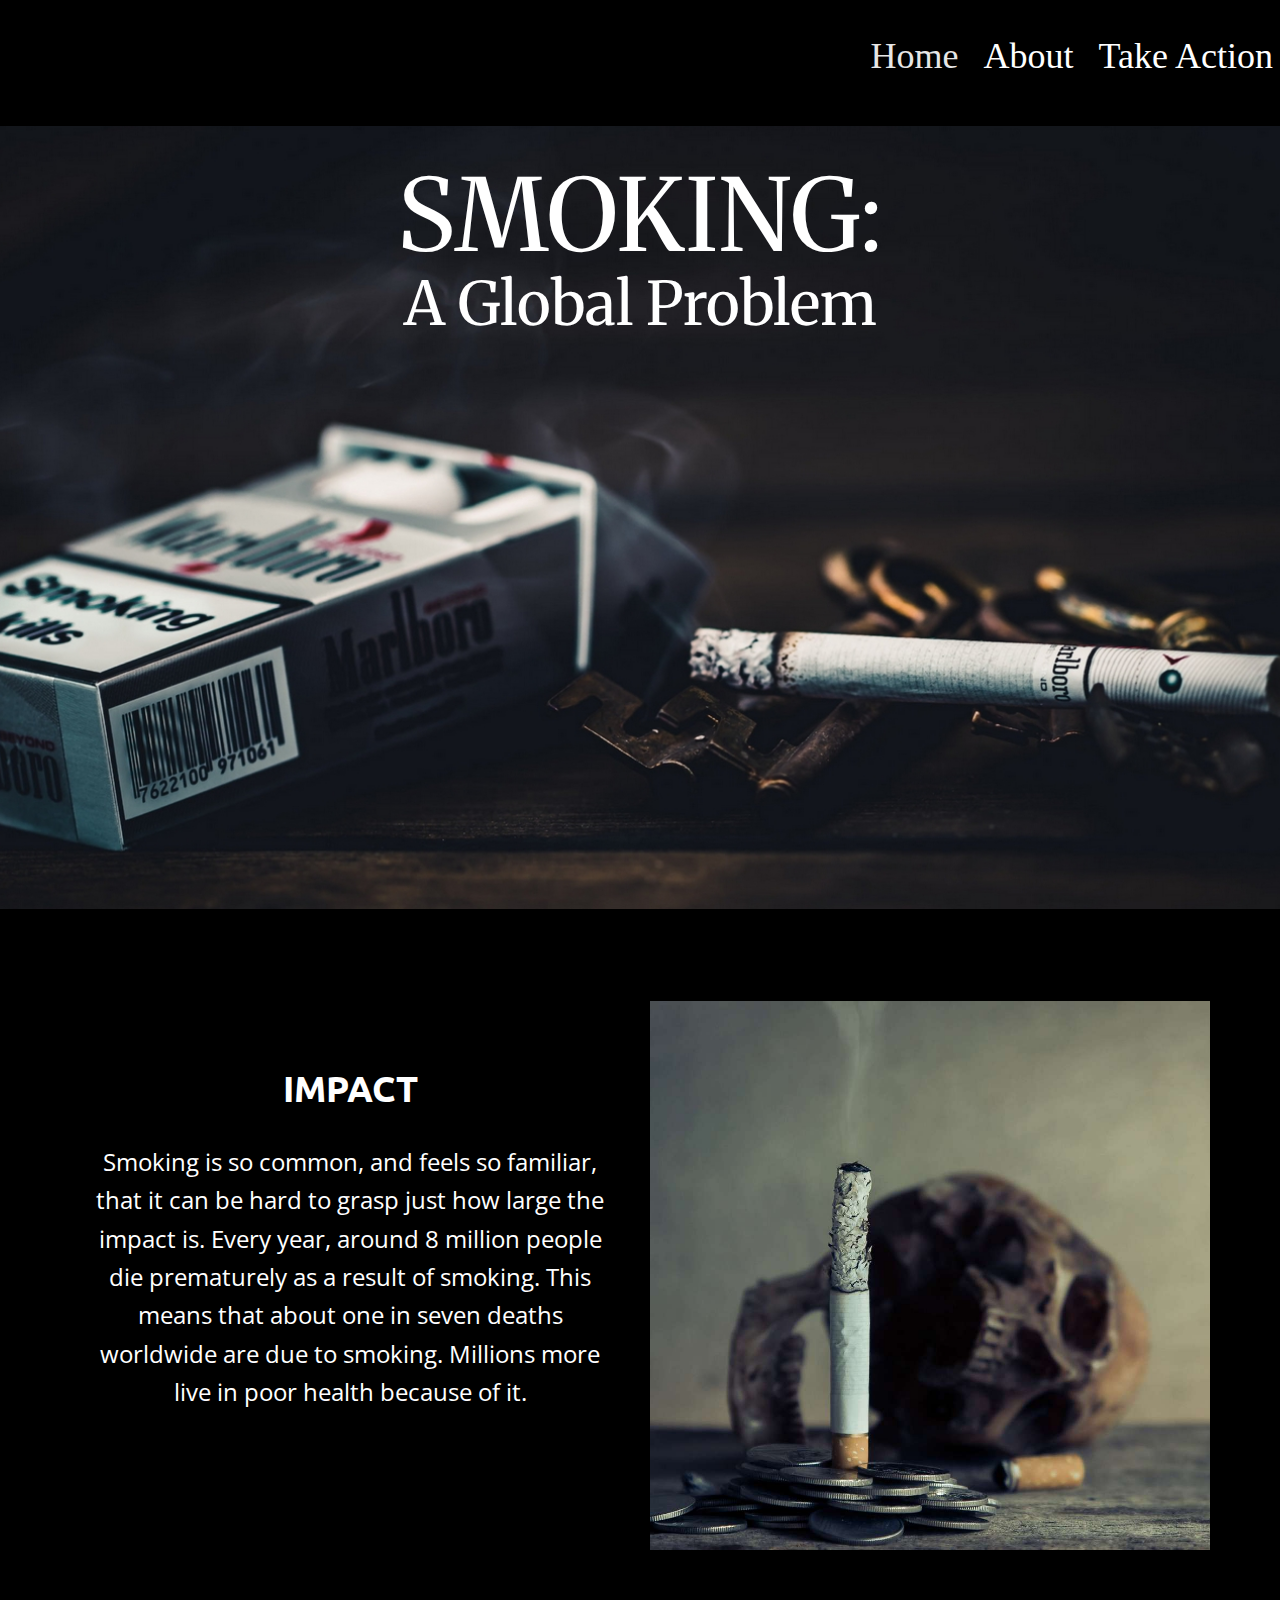
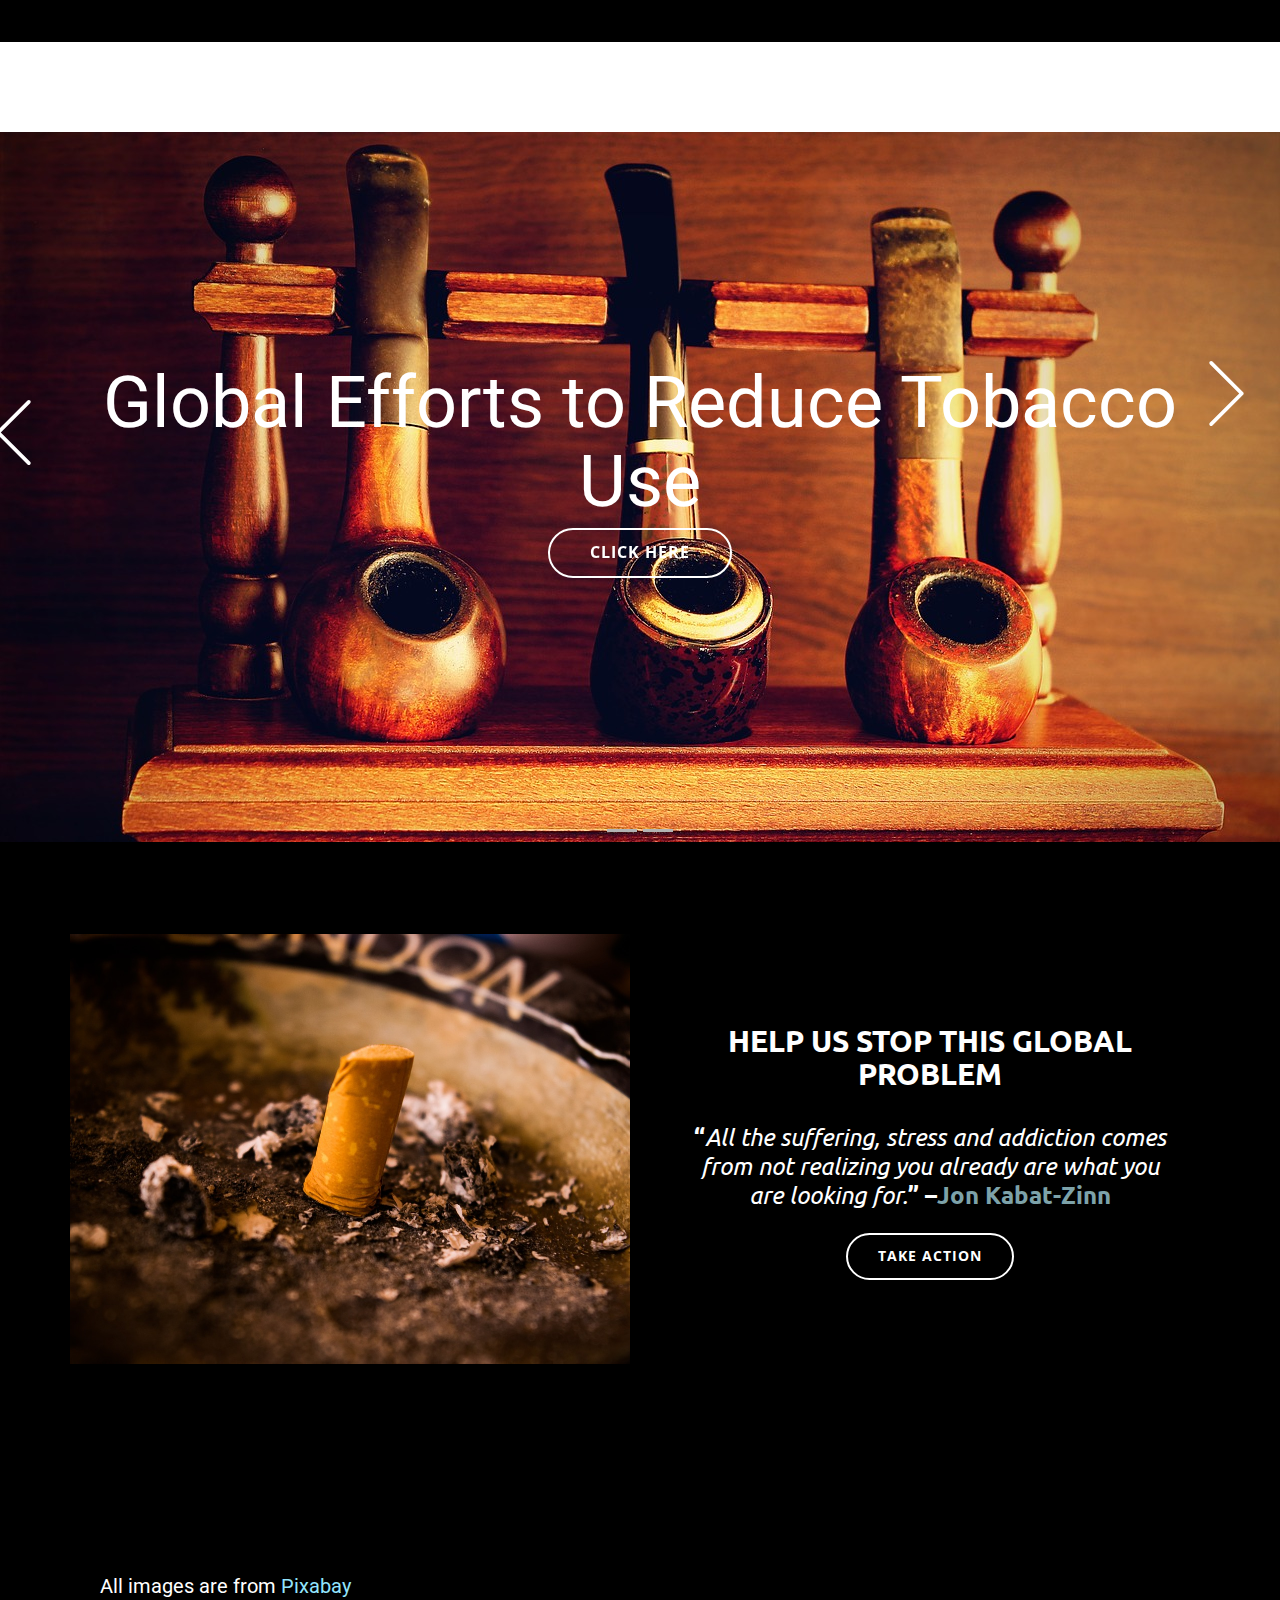
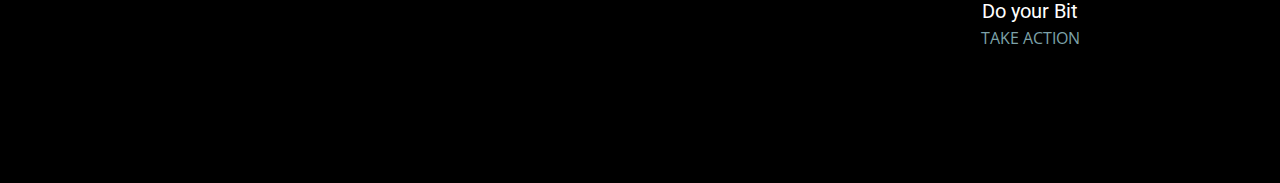
<file: Source Code/Home.html>
<!DOCTYPE html>
<html style="font-size: 16px;">
  <head>
    <title>Home</title>
    <link rel="stylesheet" href="smoke.css" media="screen">
<link rel="stylesheet" href="Home.css" media="screen">
    <script class="u-script" type="text/javascript" src="jquery.js" defer=""></script>
    <script class="u-script" type="text/javascript" src="smoke.js" defer=""></script>
    <link id="u-theme-google-font" rel="stylesheet" href="https://fonts.googleapis.com/css?family=Roboto:100,100i,300,300i,400,400i,500,500i,700,700i,900,900i|Open+Sans:300,300i,400,400i,600,600i,700,700i,800,800i">
    <link id="u-page-google-font" rel="stylesheet" href="https://fonts.googleapis.com/css?family=Merriweather:300,300i,400,400i,700,700i,900,900i|Ubuntu:300,300i,400,400i,500,500i,700,700i|Roboto:100,100i,300,300i,400,400i,500,500i,700,700i,900,900i">
    
    
    
    
    
    <script type="application/ld+json">{
		"@context": "http://schema.org",
		"@type": "Organization",
		"name": ""
}</script>
    <meta name="theme-color" content="#7da2a9">
    <meta property="og:title" content="Home">
    <meta property="og:type" content="website">
  </head>
  <body class="u-body u-overlap"><header class="u-black u-clearfix u-header u-header" id="sec-9c25"><div class="u-clearfix u-sheet u-sheet-1">
        <nav class="u-align-right u-menu u-menu-dropdown u-nav-spacing-25 u-offcanvas u-menu-1">
          <div class="menu-collapse" style="font-size: 2.25rem;">
            <a class="u-button-style u-custom-color u-custom-text-color u-nav-link" href="#" style="padding: 4px 0px; font-size: calc(1em + 8px);">
              <svg class="u-svg-link" preserveAspectRatio="xMidYMin slice" viewBox="0 0 302 302" style="undefined"><use xmlns:xlink="http://www.w3.org/1999/xlink" xlink:href="#svg-7b92"></use></svg>
              <svg xmlns="http://www.w3.org/2000/svg" xmlns:xlink="http://www.w3.org/1999/xlink" version="1.1" id="svg-7b92" x="0px" y="0px" viewBox="0 0 302 302" style="enable-background:new 0 0 302 302;" xml:space="preserve" class="u-svg-content"><g><rect y="36" width="302" height="30"></rect><rect y="236" width="302" height="30"></rect><rect y="136" width="302" height="30"></rect>
</g><g></g><g></g><g></g><g></g><g></g><g></g><g></g><g></g><g></g><g></g><g></g><g></g><g></g><g></g><g></g></svg>
            </a>
          </div>
          <div class="u-custom-menu u-nav-container">
            <ul class="u-nav u-spacing-25 u-unstyled u-nav-1"><li class="u-nav-item"><a class="u-button-style u-nav-link u-text-white" href="Home.html" style="padding: 8px 0px;">Home</a>
</li><li class="u-nav-item"><a class="u-button-style u-nav-link u-text-white" href="About.html" style="padding: 8px 0px;">About</a>
</li><li class="u-nav-item"><a class="u-button-style u-nav-link u-text-white" href="Take-Action.html" style="padding: 8px 0px;">Take Action</a>
</li></ul>
          </div>
          <div class="u-custom-menu u-nav-container-collapse">
            <div class="u-align-center u-black u-container-style u-inner-container-layout u-opacity u-opacity-95 u-sidenav">
              <div class="u-inner-container-layout u-sidenav-overflow">
                <div class="u-menu-close"></div>
                <ul class="u-align-center u-nav u-popupmenu-items u-unstyled u-nav-2"><li class="u-nav-item"><a class="u-button-style u-nav-link" href="Home.html" style="padding: 8px 0px;">Home</a>
</li><li class="u-nav-item"><a class="u-button-style u-nav-link" href="About.html" style="padding: 8px 0px;">About</a>
</li><li class="u-nav-item"><a class="u-button-style u-nav-link" href="Take-Action.html" style="padding: 8px 0px;">Take Action</a>
</li></ul>
              </div>
            </div>
            <div class="u-black u-menu-overlay u-opacity u-opacity-70"></div>
          </div>
        </nav>
      </div></header> 
    <section class="u-align-right u-clearfix u-image u-section-1" id="sec-1aa9" data-image-width="3840" data-image-height="2160">
      <div class="u-clearfix u-sheet u-sheet-1">
        <h1 class="u-align-center u-custom-font u-font-merriweather u-text u-text-1">
          <span class="u-text-white" style="font-size: 6.25rem;">SMOKING:</span>
          <br>
          <span class="u-text-white" style="font-size: 3.75rem;">A Global Problem</span>
        </h1>
      </div>
    </section>
    <section class="u-align-center u-black u-clearfix u-section-2" id="carousel_2b81">
      <div class="u-clearfix u-sheet u-sheet-1">
        <div class="u-clearfix u-expanded-width u-gutter-20 u-layout-wrap u-layout-wrap-1">
          <div class="u-layout">
            <div class="u-layout-row">
              <div class="u-container-style u-layout-cell u-left-cell u-size-30 u-layout-cell-1">
                <div class="u-container-layout u-valign-middle-md u-valign-middle-sm u-valign-middle-xs u-container-layout-1">
                  <h2 class="u-align-center u-text u-text-1">impact<span style="font-size: 3rem;"></span>
                  </h2>
                  <p class="u-align-center u-text u-text-2">S​moking is so common, and feels so familiar, that it can be hard to grasp just how large the impact is. Every year, around 8 million people die prematurely as a result of smoking.&nbsp;This means that about one in seven deaths worldwide are due to smoking.&nbsp;Millions more live in poor health because of it.</p>
                </div>
              </div>
              <div class="u-container-style u-image u-layout-cell u-right-cell u-size-30 u-image-1" data-image-width="1600" data-image-height="1014">
                <div class="u-container-layout"></div>
              </div>
            </div>
          </div>
        </div>
      </div>
    </section>
    <section id="carousel_eefa" class="u-carousel u-slide u-block-141b-1" data-u-ride="carousel" data-interval="5000">
      <ol class="u-absolute-hcenter u-carousel-indicators u-block-141b-2">
        <li data-u-target="#carousel_eefa" data-u-slide-to="0" class="u-active u-grey-30"></li>
        <li data-u-target="#carousel_eefa" class="u-grey-30" data-u-slide-to="1"></li>
      </ol>
      <div class="u-carousel-inner" role="listbox">
        <div class="skrollable u-active u-align-center u-carousel-item u-clearfix u-image u-parallax u-section-3-1" src="" data-image-width="1280" data-image-height="870">
          <div class="u-clearfix u-sheet u-sheet-1">
            <h1 class="u-text u-text-white u-title u-text-1"> Global Efforts to Reduce Tobacco Use</h1>
            <a href="gbl_efforts.html" data-page-id="1446104468" class="u-border-2 u-border-hover-white u-border-white u-btn u-btn-round u-button-style u-hover-white u-none u-radius-50 u-btn-1" target="_blank">Click Here</a>
          </div>
        </div>
        <div class="skrollable u-align-center u-carousel-item u-clearfix u-image u-parallax u-shading u-section-3-2" src="" data-image-width="1280" data-image-height="810">
          <div class="u-clearfix u-sheet u-sheet-1">
            <h1 class="u-text u-text-default u-title u-text-1">The Toll of Tobacco in India</h1>
            <a href="Toll_IND.html" data-page-id="72911604" class="u-border-2 u-border-white u-btn u-btn-round u-button-style u-radius-50 u-btn-1" target="_blank">Click Here</a>
          </div>
        </div>
      </div>
      <a class="u-carousel-control u-carousel-control-prev u-icon-circle u-text-white u-block-141b-7" href="#carousel_eefa" role="button" data-u-slide="prev">
        <span aria-hidden="true">
          <svg viewBox="0 0 477.175 477.175"><path d="M145.188,238.575l215.5-215.5c5.3-5.3,5.3-13.8,0-19.1s-13.8-5.3-19.1,0l-225.1,225.1c-5.3,5.3-5.3,13.8,0,19.1l225.1,225
                    c2.6,2.6,6.1,4,9.5,4s6.9-1.3,9.5-4c5.3-5.3,5.3-13.8,0-19.1L145.188,238.575z"></path></svg>
        </span>
        <span class="sr-only">Previous</span>
      </a>
      <a class="u-carousel-control u-carousel-control-next u-icon-circle u-text-white u-block-141b-8" href="#carousel_eefa" role="button" data-u-slide="next">
        <span aria-hidden="true">
          <svg viewBox="0 0 477.175 477.175"><path d="M360.731,229.075l-225.1-225.1c-5.3-5.3-13.8-5.3-19.1,0s-5.3,13.8,0,19.1l215.5,215.5l-215.5,215.5
                    c-5.3,5.3-5.3,13.8,0,19.1c2.6,2.6,6.1,4,9.5,4c3.4,0,6.9-1.3,9.5-4l225.1-225.1C365.931,242.875,365.931,234.275,360.731,229.075z"></path></svg>
        </span>
        <span class="sr-only">Next</span>
      </a>
    </section>
    <section class="u-align-center u-black u-clearfix u-section-4" id="carousel_fdfd">
      <div class="u-clearfix u-sheet u-sheet-1">
        <div class="u-clearfix u-expanded-width u-gutter-20 u-layout-wrap u-layout-wrap-1">
          <div class="u-layout">
            <div class="u-layout-row">
              <div class="u-container-style u-image u-layout-cell u-left-cell u-size-30 u-image-1" data-image-width="1280" data-image-height="853">
                <div class="u-container-layout"></div>
              </div>
              <div class="u-align-left u-container-style u-layout-cell u-right-cell u-size-30 u-layout-cell-2">
                <div class="u-container-layout u-container-layout-2">
                  <h2 class="u-align-center u-text u-text-1">Help us stop this global problem</h2>
                  <h4 class="u-align-center u-text u-text-2">“<span style="font-style: italic; font-weight: 400;">All the suffering, stress and addiction comes from not realizing you already are what you are looking for.</span>”&nbsp;–<a href="https://en.wikipedia.org/wiki/Jon_Kabat-Zinn" target="_blank" rel="noopener noreferrer" class="u-active-none u-border-none u-btn u-button-style u-hover-none u-none u-text-palette-1-base u-btn-1">Jon Kabat-Zinn</a>
                  </h4>
                  <a href="Take-Action.html" class="u-border-2 u-border-hover-white u-border-white u-btn u-btn-round u-button-style u-hover-white u-none u-radius-50 u-btn-2">Take action</a>
                </div>
              </div>
            </div>
          </div>
        </div>
      </div>
    </section>
    
    
    <footer class="u-black u-clearfix u-footer" id="sec-7b44"><div class="u-clearfix u-sheet u-sheet-1">
        <div class="u-clearfix u-expanded-width-lg u-expanded-width-md u-expanded-width-xl u-expanded-width-xs u-gutter-30 u-layout-wrap u-layout-wrap-1">
          <div class="u-gutter-0 u-layout">
            <div class="u-layout-row">
              <div class="u-align-left u-container-style u-layout-cell u-left-cell u-size-20 u-size-20-md u-layout-cell-1" data-href="Pixabay.com">
                <div class="u-container-layout u-valign-top u-container-layout-1"><!--position-->
                  <div data-position="" class="u-position"><!--block-->
                    <div class="u-block">
                      <div class="u-block-container u-clearfix"><!--block_header-->
                        <h5 class="u-block-header u-text"><!--block_header_content--> All images are from <span class="u-text-palette-4-base">Pixabay</span><!--/block_header_content-->
                        </h5><!--/block_header--><!--block_content-->
                        <div class="u-block-content u-text"><!--block_content_content--><!--/block_content_content--></div><!--/block_content-->
                      </div>
                    </div><!--/block-->
                  </div><!--/position-->
                </div>
              </div>
              <div class="u-align-left u-container-style u-layout-cell u-size-20 u-size-20-md u-layout-cell-2">
                <div class="u-container-layout u-valign-top u-container-layout-2"><!--position-->
                  <div data-position="" class="u-position u-position-2"><!--block-->
                    <div class="u-block">
                      <div class="u-block-container u-clearfix"><!--block_content-->
                        <div class="u-block-content u-text u-text-3"><!--block_content_content--><!--/block_content_content--></div><!--/block_content-->
                      </div>
                    </div><!--/block-->
                  </div><!--/position-->
                </div>
              </div>
              <div class="u-align-center u-container-style u-layout-cell u-right-cell u-size-20 u-size-20-md u-layout-cell-3">
                <div class="u-container-layout u-container-layout-3"><!--position-->
                  <div data-position="" class="u-position u-position-3"><!--block-->
                    <div class="u-block">
                      <div class="u-block-container u-clearfix"><!--block_header-->
                        <h5 class="u-block-header u-text"><!--block_header_content--> Do your Bit<!--/block_header_content--></h5><!--/block_header--><!--block_content-->
                        <div class="u-block-content u-text"><!--block_content_content--><!--/block_content_content--></div><!--/block_content-->
                      </div>
                    </div><!--/block-->
                  </div><!--/position-->
                  <p class="u-text u-text-default u-text-palette-4-base u-text-6">
                    <a class="u-active-none u-border-none u-btn u-button-link u-button-style u-hover-none u-none u-text-palette-1-base u-btn-1" href="Take-Action.html" data-page-id="2585528579">TAKE ACTION</a>
                  </p>
                </div>
              </div>
            </div>
          </div>
        </div>
      </div></footer>
  </body>
</html>
</file>
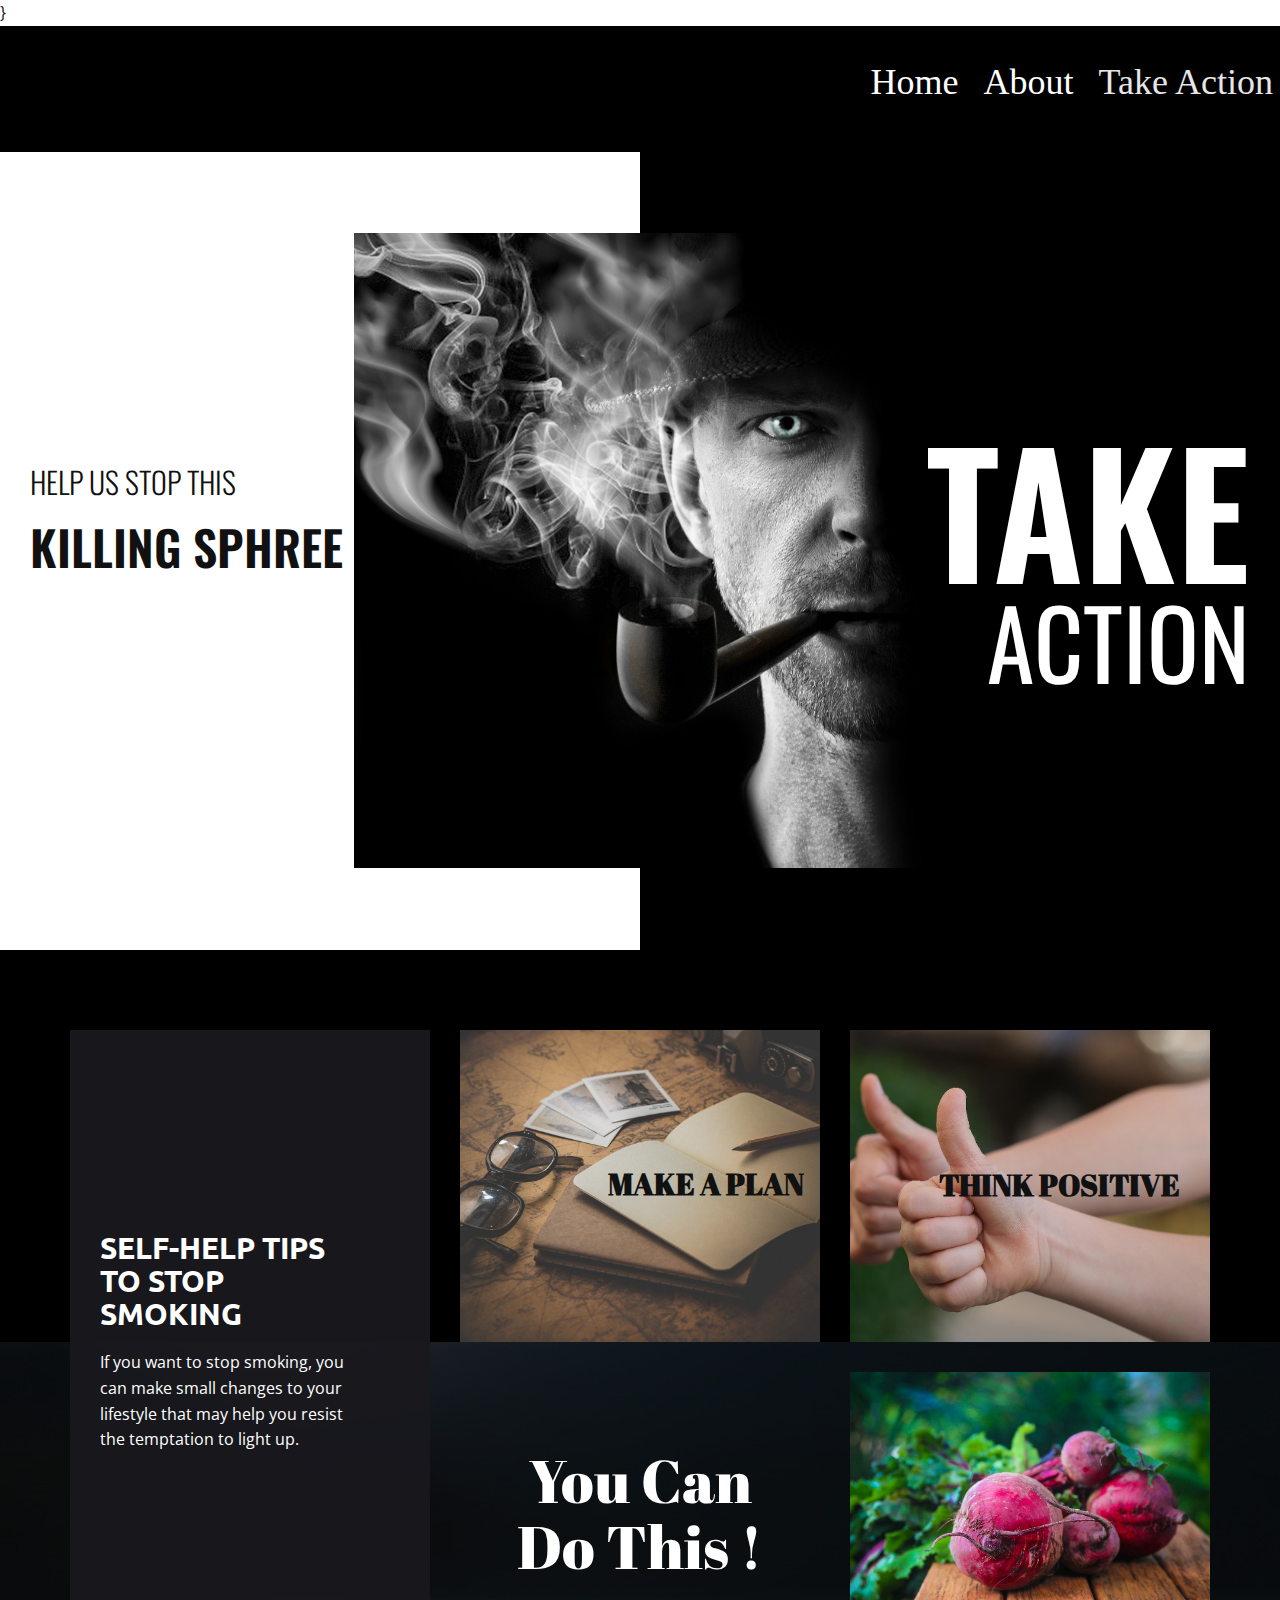
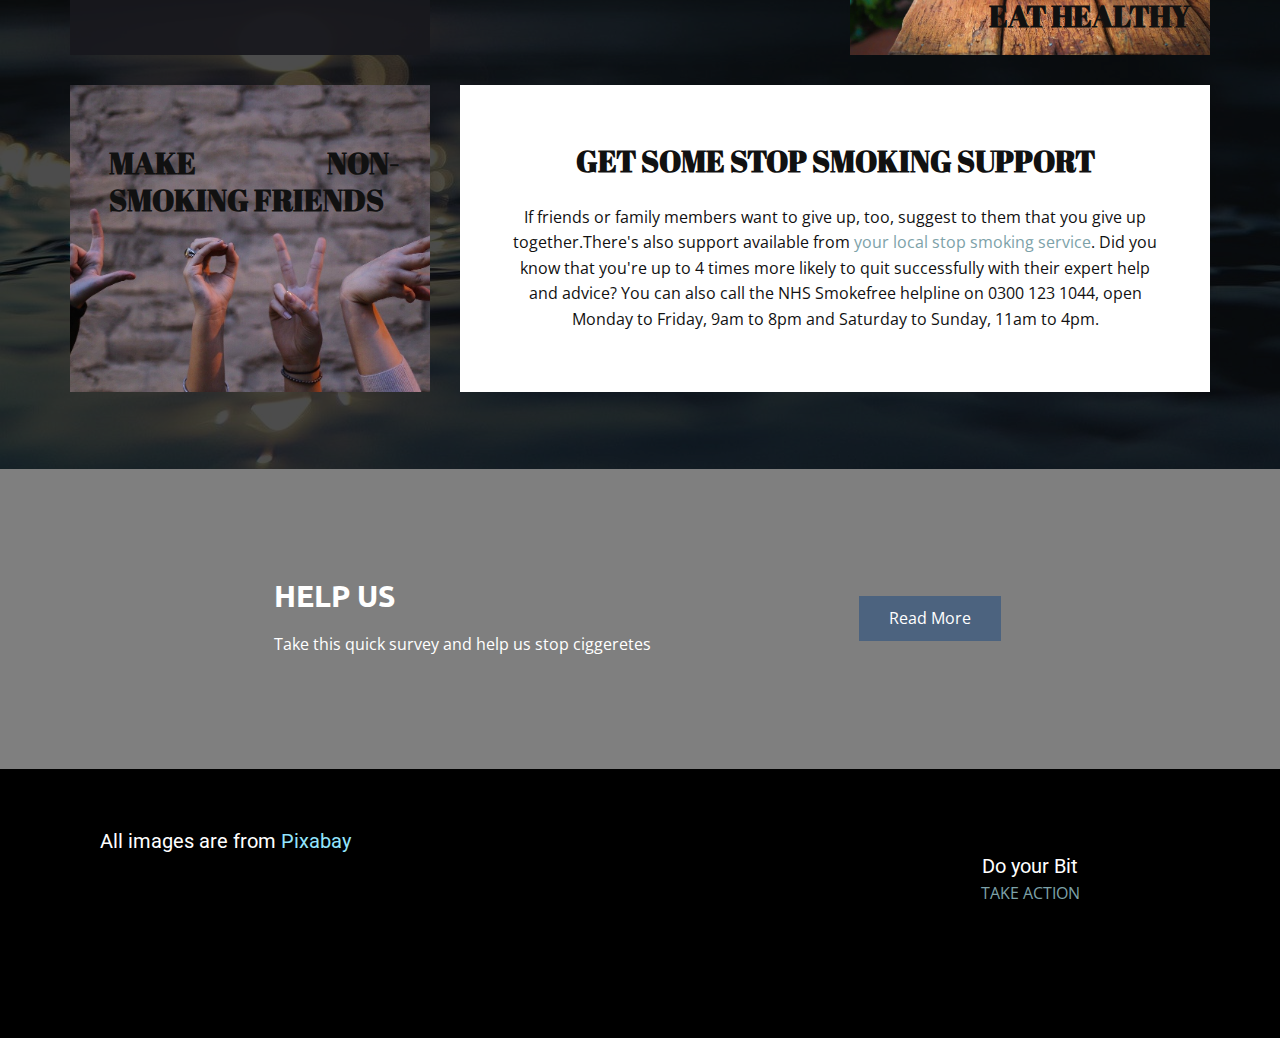
<file: Source Code/Take-Action.html>
<!DOCTYPE html>
<html style="font-size: 16px;">
  <head>
    <title>Take Action</title>
    <link rel="stylesheet" href="smoke.css" media="screen">
<link rel="stylesheet" href="Take-Action.css" media="screen">
    <script class="u-script" type="text/javascript" src="jquery.js" defer=""></script>
    <script class="u-script" type="text/javascript" src="smoke.js" defer=""></script>
    <link id="u-theme-google-font" rel="stylesheet" href="https://fonts.googleapis.com/css?family=Roboto:100,100i,300,300i,400,400i,500,500i,700,700i,900,900i|Open+Sans:300,300i,400,400i,600,600i,700,700i,800,800i">
    <link id="u-page-google-font" rel="stylesheet" href="https://fonts.googleapis.com/css?family=Oswald:200,300,400,500,600,700|Ubuntu:300,300i,400,400i,500,500i,700,700i|Abril+Fatface:400">
    
    
    
    
}</script>
    <meta name="theme-color" content="#7da2a9">
    <meta property="og:title" content="Take Action">
    <meta property="og:type" content="website">
  </head>
  <body class="u-body"><header class="u-black u-clearfix u-header u-header" id="sec-9c25"><div class="u-clearfix u-sheet u-sheet-1">
        <nav class="u-align-right u-menu u-menu-dropdown u-nav-spacing-25 u-offcanvas u-menu-1">
          <div class="menu-collapse" style="font-size: 2.25rem;">
            <a class="u-button-style u-custom-color u-custom-text-color u-nav-link" href="#" style="padding: 4px 0px; font-size: calc(1em + 8px);">
              <svg class="u-svg-link" preserveAspectRatio="xMidYMin slice" viewBox="0 0 302 302" style="undefined"><use xmlns:xlink="http://www.w3.org/1999/xlink" xlink:href="#svg-7b92"></use></svg>
              <svg xmlns="http://www.w3.org/2000/svg" xmlns:xlink="http://www.w3.org/1999/xlink" version="1.1" id="svg-7b92" x="0px" y="0px" viewBox="0 0 302 302" style="enable-background:new 0 0 302 302;" xml:space="preserve" class="u-svg-content"><g><rect y="36" width="302" height="30"></rect><rect y="236" width="302" height="30"></rect><rect y="136" width="302" height="30"></rect>
</g><g></g><g></g><g></g><g></g><g></g><g></g><g></g><g></g><g></g><g></g><g></g><g></g><g></g><g></g><g></g></svg>
            </a>
          </div>
          <div class="u-custom-menu u-nav-container">
            <ul class="u-nav u-spacing-25 u-unstyled u-nav-1"><li class="u-nav-item"><a class="u-button-style u-nav-link u-text-white" href="Home.html" style="padding: 8px 0px;">Home</a>
</li><li class="u-nav-item"><a class="u-button-style u-nav-link u-text-white" href="About.html" style="padding: 8px 0px;">About</a>
</li><li class="u-nav-item"><a class="u-button-style u-nav-link u-text-white" href="Take-Action.html" style="padding: 8px 0px;">Take Action</a>
</li></ul>
          </div>
          <div class="u-custom-menu u-nav-container-collapse">
            <div class="u-align-center u-black u-container-style u-inner-container-layout u-opacity u-opacity-95 u-sidenav">
              <div class="u-inner-container-layout u-sidenav-overflow">
                <div class="u-menu-close"></div>
                <ul class="u-align-center u-nav u-popupmenu-items u-unstyled u-nav-2"><li class="u-nav-item"><a class="u-button-style u-nav-link" href="Home.html" style="padding: 8px 0px;">Home</a>
</li><li class="u-nav-item"><a class="u-button-style u-nav-link" href="About.html" style="padding: 8px 0px;">About</a>
</li><li class="u-nav-item"><a class="u-button-style u-nav-link" href="Take-Action.html" style="padding: 8px 0px;">Take Action</a>
</li></ul>
              </div>
            </div>
            <div class="u-black u-menu-overlay u-opacity u-opacity-70"></div>
          </div>
        </nav>
      </div></header>
    <section class="u-clearfix u-section-1" id="carousel_08e8">
      <div class="u-clearfix u-expanded-width u-layout-wrap u-layout-wrap-1">
        <div class="u-layout">
          <div class="u-layout-row">
            <div class="u-container-style u-layout-cell u-left-cell u-size-30 u-layout-cell-1">
              <div class="u-container-layout u-container-layout-1">
                <h2 class="u-custom-font u-font-oswald u-text u-text-1">Help us stop this</h2>
                <h3 class="u-custom-font u-font-oswald u-text u-text-2">killing sphree </h3>
              </div>
            </div>
            <div class="u-align-right u-black u-container-style u-layout-cell u-right-cell u-size-30 u-layout-cell-2">
              <div class="u-container-layout u-container-layout-2">
                <img src="images/4f5f6cff3d7c9b4f1a90544062d140de5b8551580d8f3d68e242b79f7503b1ce38f467980872c573ed1c752c262351826fc3e9b983d928667804a6_1280.jpg" alt="" class="u-expanded-width-xs u-image u-image-default u-image-1" data-image-width="1280" data-image-height="1280">
                <h1 class="u-custom-font u-font-oswald u-text u-title u-text-3">Take</h1>
                <h1 class="u-custom-font u-font-oswald u-text u-text-4">Action</h1>
              </div>
            </div>
          </div>
        </div>
      </div>
    </section>
    <section class="u-black u-clearfix u-expand-resize u-section-2" id="carousel_6781">
      <img class="u-expanded-width u-image u-image-1" src="images/efb5ae0ff77c7e1917aa376c8b3e1fd392bf906ca10eba7491c0dcff4ac4ad9a9c29bac2c344f15ced714bd67c833ff5a3af3ee52ec1e2b2669235_1280.jpg" data-image-width="1280" data-image-height="853">
      <div class="u-clearfix u-disable-padding u-gutter-30 u-layout-wrap u-layout-wrap-1">
        <div class="u-layout">
          <div class="u-layout-col">
            <div class="u-size-40 u-size-60-md">
              <div class="u-layout-row">
                <div class="u-size-20">
                  <div class="u-layout-col">
                    <div class="u-align-left u-container-style u-layout-cell u-left-cell u-opacity u-opacity-95 u-palette-3-base u-size-60 u-layout-cell-1">
                      <div class="u-container-layout u-valign-middle u-container-layout-1">
                        <h2 class="u-text u-text-1"> self-help tips to stop smoking</h2>
                        <p class="u-text u-text-font u-text-2"> If you want to stop smoking,&nbsp;you can make small&nbsp;changes to your lifestyle that may help you resist the temptation to light up.</p>
                      </div>
                    </div>
                  </div>
                </div>
                <div class="u-size-40">
                  <div class="u-layout-col">
                    <div class="u-size-30">
                      <div class="u-layout-row">
                        <div class="u-align-justify u-container-style u-image u-layout-cell u-similar-fill u-size-30 u-image-2" data-image-width="1280" data-image-height="960">
                          <div class="u-container-layout u-valign-middle u-container-layout-2">
                            <h2 class="u-custom-font u-text u-text-default u-text-3"><span class="u-icon"></span>&nbsp;Make a plan
                            </h2>
                          </div>
                        </div>
                        <div class="u-align-left u-container-style u-image u-layout-cell u-right-cell u-similar-fill u-size-30 u-image-3" data-image-width="1280" data-image-height="853">
                          <div class="u-container-layout u-container-layout-3">
                            <h2 class="u-align-right u-custom-font u-text u-text-default u-text-4"><span class="u-icon"></span>Think positive
                            </h2>
                          </div>
                        </div>
                      </div>
                    </div>
                    <div class="u-size-30">
                      <div class="u-layout-row">
                        <div class="u-align-center-sm u-align-center-xs u-align-left-lg u-align-left-md u-align-left-xl u-container-style u-layout-cell u-similar-fill u-size-30 u-layout-cell-4">
                          <div class="u-container-layout u-valign-middle u-container-layout-4">
                            <h1 class="u-align-center u-custom-font u-text u-text-5">You Can Do This ! </h1>
                          </div>
                        </div>
                        <div class="u-align-left u-container-style u-expand-resize u-image u-layout-cell u-right-cell u-size-30 u-image-4" data-image-width="1280" data-image-height="853">
                          <div class="u-container-layout u-container-layout-5">
                            <h2 class="u-align-right u-custom-font u-text u-text-default u-text-6"><span class="u-icon"></span>EAT HEALTHY
                            </h2>
                          </div>
                        </div>
                      </div>
                    </div>
                  </div>
                </div>
              </div>
            </div>
            <div class="u-size-20 u-size-60-md">
              <div class="u-layout-row">
                <div class="u-align-justify u-container-style u-image u-layout-cell u-left-cell u-size-20 u-image-5" data-image-width="1280" data-image-height="807">
                  <div class="u-container-layout u-container-layout-6">
                    <h2 class="u-custom-font u-text u-text-default u-text-7"><span class="u-icon"></span> Make non-smoking friends
                    </h2>
                  </div>
                </div>
                <div class="u-align-left u-container-style u-expand-resize u-layout-cell u-right-cell u-size-40 u-white u-layout-cell-7">
                  <div class="u-container-layout u-valign-middle u-container-layout-7">
                    <h2 class="u-align-center u-custom-font u-text u-text-8"> Get some&nbsp;stop smoking&nbsp;support</h2>
                    <p class="u-align-center u-text u-text-font u-text-9"> If friends or family members want to give up, too, suggest to them that you give up together.There's also support available from&nbsp;<a href="https://www.nhs.uk/Service-Search/Stop-smoking-services/LocationSearch/1846" class="u-active-none u-border-none u-btn u-button-style u-hover-none u-none u-text-palette-1-base u-btn-1">your&nbsp;local stop smoking service</a>. Did you know that you're up to 4 times more likely to quit successfully with their expert help and advice?&nbsp;You can also call the&nbsp;NHS Smokefree helpline&nbsp;on 0300 123 1044, open Monday to Friday, 9am to 8pm and Saturday to Sunday,&nbsp;11am to 4pm.
                    </p>
                  </div>
                </div>
              </div>
            </div>
          </div>
        </div>
      </div>
    </section>
    <section class="u-clearfix u-expand-resize u-image u-shading u-section-3" src="" data-image-width="1280" data-image-height="854" id="sec-83b8">
      <div class="u-clearfix u-sheet u-valign-middle u-sheet-1">
        <div class="u-clearfix u-layout-wrap u-layout-wrap-1">
          <div class="u-layout">
            <div class="u-layout-row">
              <div class="u-align-center-sm u-align-center-xs u-align-left-lg u-align-left-md u-align-left-xl u-container-style u-layout-cell u-left-cell u-size-45 u-layout-cell-1">
                <div class="u-container-layout u-valign-middle u-container-layout-1">
                  <h2 class="u-text u-text-default u-text-1">Help Us</h2>
                  <p class="u-text u-text-2">Take this quick survey and help us stop ciggeretes</p>
                </div>
              </div>
              <div class="u-align-center u-container-style u-layout-cell u-right-cell u-size-15 u-layout-cell-2">
                <div class="u-container-layout u-valign-middle u-container-layout-2">
                  <a href="forms.html" class="u-btn u-button-style u-palette-2-base u-btn-1">Read More</a>
                </div>
              </div>
            </div>
          </div>
        </div>
      </div>
    </section>
    
    
    <footer class="u-black u-clearfix u-footer" id="sec-7b44"><div class="u-clearfix u-sheet u-sheet-1">
        <div class="u-clearfix u-expanded-width-lg u-expanded-width-md u-expanded-width-xl u-expanded-width-xs u-gutter-30 u-layout-wrap u-layout-wrap-1">
          <div class="u-gutter-0 u-layout">
            <div class="u-layout-row">
              <div class="u-align-left u-container-style u-layout-cell u-left-cell u-size-20 u-size-20-md u-layout-cell-1" data-href="Pixabay.com">
                <div class="u-container-layout u-valign-top u-container-layout-1"><!--position-->
                  <div data-position="" class="u-position"><!--block-->
                    <div class="u-block">
                      <div class="u-block-container u-clearfix"><!--block_header-->
                        <h5 class="u-block-header u-text"><!--block_header_content--> All images are from <span class="u-text-palette-4-base">Pixabay</span><!--/block_header_content-->
                        </h5><!--/block_header--><!--block_content-->
                        <div class="u-block-content u-text"><!--block_content_content--><!--/block_content_content--></div><!--/block_content-->
                      </div>
                    </div><!--/block-->
                  </div><!--/position-->
                </div>
              </div>
              <div class="u-align-left u-container-style u-layout-cell u-size-20 u-size-20-md u-layout-cell-2">
                <div class="u-container-layout u-valign-top u-container-layout-2"><!--position-->
                  <div data-position="" class="u-position u-position-2"><!--block-->
                    <div class="u-block">
                      <div class="u-block-container u-clearfix"><!--block_content-->
                        <div class="u-block-content u-text u-text-3"><!--block_content_content--><!--/block_content_content--></div><!--/block_content-->
                      </div>
                    </div><!--/block-->
                  </div><!--/position-->
                </div>
              </div>
              <div class="u-align-center u-container-style u-layout-cell u-right-cell u-size-20 u-size-20-md u-layout-cell-3">
                <div class="u-container-layout u-container-layout-3"><!--position-->
                  <div data-position="" class="u-position u-position-3"><!--block-->
                    <div class="u-block">
                      <div class="u-block-container u-clearfix"><!--block_header-->
                        <h5 class="u-block-header u-text"><!--block_header_content--> Do your Bit<!--/block_header_content--></h5><!--/block_header--><!--block_content-->
                        <div class="u-block-content u-text"><!--block_content_content--><!--/block_content_content--></div><!--/block_content-->
                      </div>
                    </div><!--/block-->
                  </div><!--/position-->
                  <p class="u-text u-text-default u-text-palette-4-base u-text-6">
                    <a class="u-active-none u-border-none u-btn u-button-link u-button-style u-hover-none u-none u-text-palette-1-base u-btn-1" href="Take-Action.html" data-page-id="2585528579">TAKE ACTION</a>
                  </p>
                </div>
              </div>
            </div>
          </div>
        </div>
      </div></footer>
  </body>
</html>
</file>
